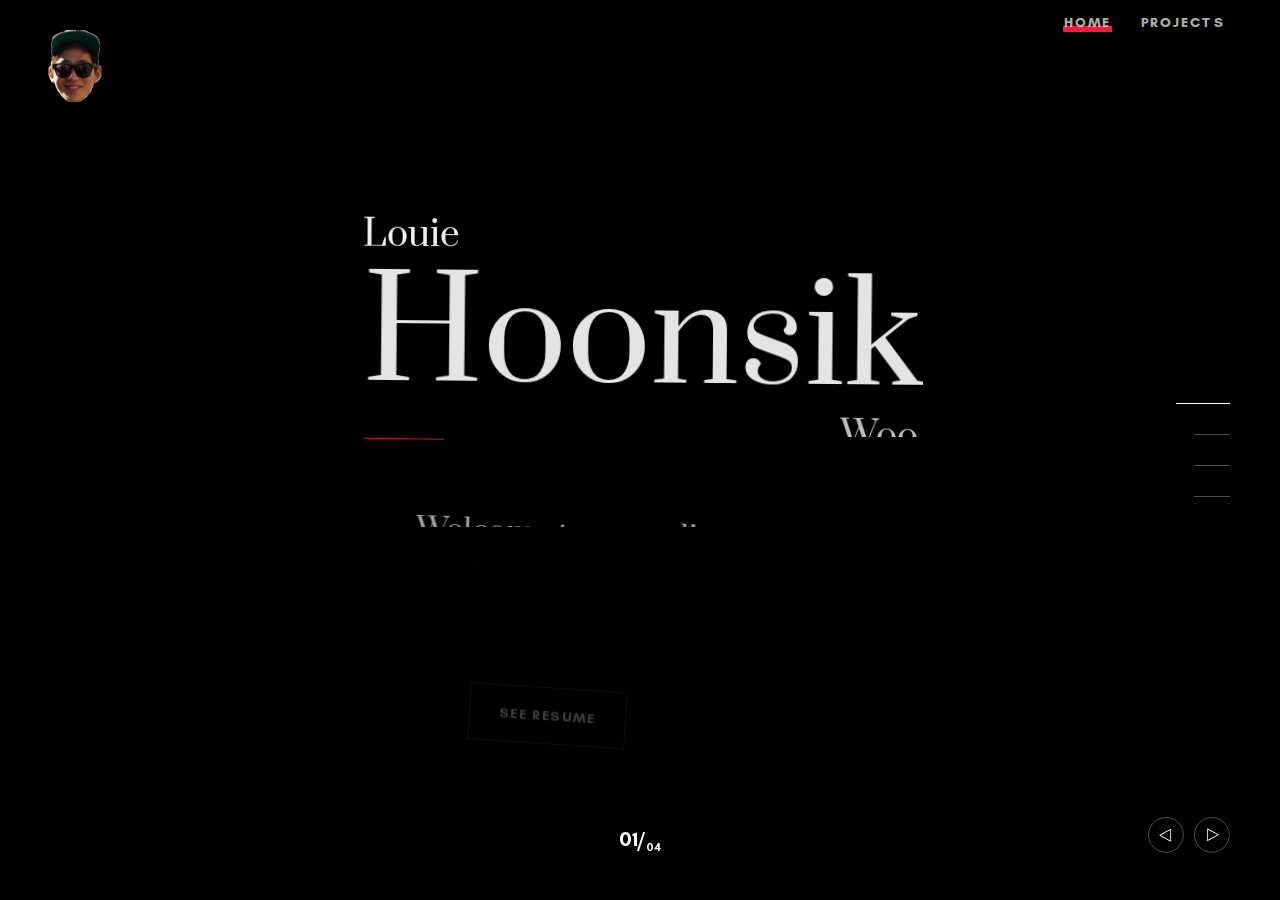
<file: index.html>
<!DOCTYPE html>
<html lang="en">

	<head>

		<meta charset="utf-8">
		<meta http-equiv="X-UA-Compatible" content="IE=edge">
		<meta name="viewport" content="width=device-width, initial-scale=1, shrink-to-fit=no">
		<meta name="theme-color" content="#3ed2a7">

		<link rel="shortcut icon" href="./favicon.png" />

		<title>Louie Hoonsik Woo</title>

		<link href="https://fonts.googleapis.com/css?family=Prata" rel="stylesheet">

		<link rel="stylesheet" href="assets/vendors/liquid-icon/liquid-icon.min.css" />
		<link rel="stylesheet" href="assets/vendors/font-awesome/css/font-awesome.min.css" />
		<link rel="stylesheet" href="assets/css/theme-vendors.min.css" />
		<link rel="stylesheet" href="assets/css/theme.min.css" />
		<link rel="stylesheet" href="assets/css/themes/multiconcept.css" />

		<!-- Head Libs -->
		<script async src="assets/vendors/modernizr.min.js"></script>
		<script async src="https://www.googletagmanager.com/gtag/js?id=G-B2R0WMJZXD"></script>
		<script>
			window.dataLayer = window.dataLayer || [];
			function gtag(){dataLayer.push(arguments);}
			gtag('js', new Date());

			gtag('config', 'G-B2R0WMJZXD');
		</script>
	</head>

	<body class="lqd-stack-buttons-style-2 header-style-fullscreen" data-mobile-nav-trigger-alignment="right" data-mobile-nav-align="left" data-mobile-nav-style="classic" data-mobile-nav-shceme="gray" data-mobile-header-scheme="gray" data-mobile-nav-breakpoint="1199">

		<div id="wrap">

			<header class="main-header main-header-overlay">

				<div class="mainbar-wrap">
					<div class="megamenu-hover-bg"></div><!-- /.megamenu-hover-bg -->
					<div class="container-fluid mainbar-container">
						<div class="mainbar">
							<div class="row mainbar-row align-items-lg-stretch px-4">

								<div class="col">

									<div class="navbar-header">
										<a class="navbar-brand" href="index.html" rel="home">
											<span class="navbar-brand-inner">
												<img class="logo-dark" src="./assets/img/logo/favicon.png" width=40% alt="Ave HTML Template">
												<img class="logo-light" src="./assets/img/logo/favicon.png" width=40% alt="Ave HTML Template">
												<img class="logo-sticky" src="./assets/img/logo/favicon.png" width=40% alt="Ave HTML Template">
												<img class="mobile-logo-default" src="./assets/img/logo/favicon.png" width=40% alt="Ave HTML Template">
												<img class="logo-default" src="./assets/img/logo/favicon.png" width=40% alt="Ave HTML Template">
											</span>
										</a>
										<button type="button" class="navbar-toggle collapsed nav-trigger style-mobile" data-toggle="collapse" data-target="#main-header-collapse" aria-expanded="false" data-changeclassnames='{ "html": "mobile-nav-activated overflow-hidden" }'>
											<span class="sr-only">Toggle navigation</span>
											<span class="bars">
												<span class="bar"></span>
												<span class="bar"></span>
												<span class="bar"></span>
											</span>
										</button>
									</div><!-- /.navbar-header -->

								</div><!-- /.col -->

								<div class="col text-right">

									<div class="navbar" id="main-header-collapse" aria-expanded="true" role="tablist">
										
										<ul class="main-nav main-nav-hover-underline-2 nav align-items-lg-stretch justify-content-lg-end" data-submenu-options='{"toggleType":"fade","handler":"mouse-in-out"}'>
											<li class="current-menu-item">
												<a href="#louie-hoonsik-woo">
													<span class="link-icon"></span>
													<span class="link-txt">
														<span class="link-ext"></span>
														<span class="txt">Home</span>
													</span>
												</a>
											</li>
											<li>
												<a href="#Last">
													<span class="link-icon"></span>
													<span class="link-txt">
														<span class="link-ext"></span>
														<span class="txt">Projects</span>
													</span>
												</a>
											</li>
											<!--
											<li>
												<a href="#">
													<span class="link-icon"></span>
													<span class="link-txt">
														<span class="link-ext"></span>
														<span class="txt">About</span>
													</span>
												</a>
											</li>
											<li>
												<a href="#">
													<span class="link-icon"></span>
													<span class="link-txt">
														<span class="link-ext"></span>
														<span class="txt">Blog</span>
													</span>
												</a>
											</li>
											<li>
												<a href="#">
													<span class="link-icon"></span>
													<span class="link-txt">
														<span class="link-ext"></span>
														<span class="txt">Contact</span>
													</span>
												</a>
											</li>
											-->
										</ul>

									</div><!-- /.collapse -->

									<!--
									<div class="header-module">
										<button class="nav-trigger collapsed style-1 fill-solid scheme-light txt-left main-nav-trigger" role="button"
											type="button" data-toggle="collapse" data-target="#main-header-collapse" aria-expanded="false" aria-controls="main-header-collapse"
											data-changeclassnames='{ "html": "overflow-hidden" }'>
											<span class="bars">
												<span class="bar"></span>
												<span class="bar"></span>
												<span class="bar"></span>
											</span>
										</button>
									</div>
									-->

								</div><!-- /.col -->

							</div><!-- /.mainbar-row -->
						</div><!-- /.mainbar -->
					</div><!-- /.mainbar-container -->
				</div><!-- /.mainbar-wrap -->

			</header><!-- /.main-header -->

			<main id="content" class="content bg-black" data-liquid-stack="true" data-stack-options='{"navigation":true, "prevNextButtons":true, "pageNumber":true, "effect":"fadeScale"}'>

				<section class="vc_row py-6 bg-cover d-flex flex-wrap align-items-center" data-tooltip="Louie Hoonsik Woo" style="background-image: url(./assets/img/black-bg.png);">
					<div class="container">
						<div class="row">

							<div
								class="lqd-column col-md-6 col-md-offset-3"
								data-custom-animations="true"
								data-ca-options='{"triggerHandler":"inview","animationTarget":"all-childs","duration":"1600","delay":100,"easing":"easeOutQuint","direction":"forward","initValues":{"translateY":80,"rotateZ":5,"opacity":0},"animations":{"translateY":0,"rotateZ":0,"opacity":1}}'>

								<div class="ld-fancy-heading mask-text">
									<h6
										class="mb-0 h3 text-white"
										data-split-text="true"
										data-split-options='{"type":"lines"}'>
										<span class="ld-fh-txt"> Louie</span>
									</h6>
								</div><!-- /.lqd-fancy-heading -->
								<div class="ld-fancy-heading mask-text">
									<h2
										class="mb-0 lh-1 text-white"
										data-fittext="true"
										data-fittext-options='{"compressor":0.4,"maxFontSize": 165,"minFontSize": 100}'
										data-split-text="true"
										data-split-options='{"type":"lines"}'>
										<span class="ld-fh-txt"> Hoonsik</span>
									</h2>
								</div><!-- /.ld-fancy-heading -->

								<div class="row">

									<div class="lqd-column col-md-3 col-xs-4">

										<div class="lqd-h-sep w-70">
											<span class="lqd-h-sep-inner"></span>
										</div><!-- /.lqd-h-sep -->

									</div><!-- /.lqd-column col-md-3 -->

									<div class="lqd-column col-md-9">

										<div class="ld-fancy-heading mask-text text-right" id="front-margin">
											<h6
												class="mb-0 h3 text-white"
												data-split-text="true"
												data-split-options='{"type":"lines"}'>
												<span class="ld-fh-txt">Woo</span>
											</h6>
										</div><!-- /.ld-fancy-heading -->

									</div><!-- /.lqd-column col-md-9 -->

									<div class="lqd-column col-md-12 mt-40 text-center">

										<div class="ld-fancy-heading mask-text">
											<p
												class="mb-5 h4 text-white"
												data-split-text="true"
												data-split-options='{"type":"lines"}'>
												<span class="ld-fh-txt">Welcome to my online portfolio<br>Scroll down to see more</span>
											</p>
										</div><!-- /.ld-fancy-heading -->
		
										<a href="./assets/img/resume.png" class="btn btn-default text-uppercase btn-bordered border-thin fresco btn-white-fade-border font-size-14 font-weight-bold ltr-sp-1 mb-2">
											<span>
												<span class="btn-txt">See   Resume</span>
											</span>
										</a>
										<a href="#Last" class="btn btn-solid text-uppercase btn-bordered border-thin font-size-14 font-weight-bold ltr-sp-1 mb-2">
											<span>
												<span class="btn-txt">Get started</span>
											</span>
										</a>

									</div><!-- /.lqd-column col-md-12 text-center -->
									
								</div><!-- /.row -->

							</div><!-- /.lqd-column col-md-6 col-md-offset-3 -->

						</div><!-- /.row -->
					</div><!-- /.container -->
				</section>

				<section class="vc_row py-6 bg-cover" data-tooltip="The last" style="background-image: url(./assets/img/the_last_edit.jpg)" id="Last">
					<div class="container">
						<div class="row">

							<div class="lqd-column col-lg-6 col-md-8" data-custom-animations="true" data-ca-options='{"triggerHandler":"inview","animationTarget":"all-childs","duration":"1600","startDelay":"100","delay":"160","easing":"easeOutQuint","direction":"forward","initValues":{"translateY":85,"rotateZ":2,"opacity":0},"animations":{"translateY":0,"rotateZ":0,"opacity":1}}'>

								<div class="lqd-h-sep w-15 mb-45">
									<span class="lqd-h-sep-inner"></span>
								</div><!-- /.lqd-h-sep -->

								<div class="ld-fancy-heading mask-text text-uppercase">
									<h6
										class="mb-4 font-size-14 ltr-sp-1 lh-175 text-white"
										data-split-text="true"
										data-split-options='{"type":"lines"}'>
										<span class="ld-fh-txt">an independant<br /> short film</span>
									</h6>
								</div><!-- /.ld-fancy-heading -->

								<div class="ld-fancy-heading">
									<h2
										class="mb-55 text-white ltr-sp--05"
										data-fittext="true"
										data-split-text="true"
										data-split-options='{"type":"lines"}'
										data-fittext-options='{"compressor":0.375,"maxFontSize": 148,"minFontSize": 100}'>
										<span class="ld-fh-txt"> The<br>Last</span>
									</h2>
								</div><!-- /.ld-fancy-heading -->

								<a href="https://youtu.be/ret-D2neB2Y" class="btn btn-naked text-uppercase fresco btn-icon-left btn-icon-xlg btn-icon-circle btn-icon-solid btn-icon-ripple font-size-13 font-weight-bold ltr-sp-1">
									<span>
										<span class="btn-txt text-white">Watch Video</span>
										<span class="btn-icon font-size-20"><i class="fa fa-play"></i></span>
									</span>
								</a>

							</div><!-- /.lqd-column col-lg-6 col-md-8 -->

						</div><!-- /.row -->
					</div><!-- /.container -->
				</section>

				<section class="vc_row py-6 bg-cover" data-tooltip="Visual Description" style="background-image: url(./assets/img/visual-description3.png);">
					<div class="container">
						<div class="row">

							<div class="lqd-column col-lg-7 col-md-9">
								<div class="ld-fancy-heading mask-text text-uppercase">
									<h2
										class="mb-40 h1 font-weight-bold lh-85 text-white"
										data-fittext="true"
										data-fittext-options='{"compressor":0.35,"maxFontSize": 80,"minFontSize": 80}'
										data-split-text="true"
										data-split-options='{"type":"lines"}'
										data-custom-animations="true"
										data-ca-options='{"triggerHandler":"inview","animationTarget":".split-inner","duration":"1600","delay":"160","easing":"easeOutQuint","direction":"forward","initValues":{"translateY":175,"rotateZ":5},"animations":{"translateY":0,"rotateZ":0}}'>
										<span class="ld-fh-txt"> Visual Description</span>
									</h2>
								</div><!-- /.ld-fancy-heading -->

								<div class="row">

									<div class="lqd-column col-md-9">

										<div class="ld-fancy-heading mask-text">
											<p
												class="mb-35 h3 text-white"
												data-split-text="true"
												data-custom-animations="true"
												data-ca-options='{"triggerHandler":"inview","animationTarget":".split-inner","duration":"1600","startDelay":"150","delay":"160","easing":"easeOutQuint","direction":"forward","initValues":{"translateY":60,"rotateZ":5},"animations":{"translateY":0,"rotateZ":0}}'
												data-split-options='{"type":"lines"}'>
												<span class="ld-fh-txt"> Promoting a society of inclusion.</span>
											</p>
										</div><!-- /.ld-fancy-heading -->

										<div class="lqd-h-sep w-15 mb-45">
											<span class="lqd-h-sep-inner"></span>
										</div><!-- /.lqd-h-sep -->

									</div><!-- /.lqd-column col-md-9 -->

									<div class="lqd-column col-md-6">

										<div class="ld-fancy-heading mask-text">
											<p
												class="text-white"
												data-split-text="true"
												data-split-options='{"type":"lines"}'
												data-custom-animations="true"
												data-ca-options='{"triggerHandler":"inview","animationTarget":".split-inner","duration":"1600","startDelay":"300","delay":"120","easing":"easeOutQuint","direction":"forward","initValues":{"translateY":50,"rotateZ":5},"animations":{"translateY":0,"rotateZ":0}}'>
												<span class="ld-fh-txt">In this project, I look forward to raising a guideline of image description that embraces the concept of universality and inclusion. If you would like to learn more about this project, click the link.</span>
											</p>
										</div><!-- /.ld-fancy-heading -->

									</div><!-- /.lqd-column col-md-6 -->

									<div class="lqd-column col-md-6">

										<div class="ld-fancy-heading mask-text">
											<p
												class="text-white"
												data-split-text="true"
												data-split-options='{"type":"lines"}'
												data-custom-animations="true"
												data-ca-options='{"triggerHandler":"inview","animationTarget":".split-inner","duration":"1600","startDelay":"300","delay":"120","easing":"easeOutQuint","direction":"forward","initValues":{"translateY":50,"rotateZ":5},"animations":{"translateY":0,"rotateZ":0}}'>
												<span class="ld-fh-txt"><!--text--></span>
											</p>
										</div><!-- /.ld-fancy-heading -->

										<a href="./assets/img/VD_img.png" class="btn btn-naked text-uppercase fresco font-size-12 font-weight-bold text-uppercase ltr-sp-1">
											<span>
												<span class="btn-txt">Learn More</span>
												<span class="btn-icon"><i class="fa fa-angle-right"></i></span>
											</span>
										</a>

									</div><!-- /.lqd-column col-md-6 -->
									
								</div><!-- /.row -->

							</div><!-- /.lqd-column col-lg-7 col-md-9 -->

						</div><!-- /.row -->
					</div><!-- /.container -->
				</section>

				<!--
				<section class="vc_row py-6 bg-cover justify-content-end py-5" data-tooltip="photo essay" style="background-image: url(./assets/img/photo-essay.png);">
					<div class="container">
						<div class="row d-flex flex-wrap align-items-end pb-md-7 mb-md-3">

							<div class="lqd-column col-lg-3 col-md-3 text-md-right">

								<div class="lqd-h-sep w-25 ml-auto">
									<span class="lqd-h-sep-inner"></span>
								</div>

								<div class="ld-fancy-heading mask-text">
									<h2
										class="text-white mb-md-0"
										data-fittext="true"
										data-fittext-options='{"compressor":0.4,"maxFontSize": 72,"minFontSize": "currentFontSize"}'
										data-custom-animations="true"
										data-ca-options='{"triggerHandler":"inview","animationTarget":".split-inner","duration":"1800","startDelay":"200","delay":100,"easing":"easeOutQuint","direction":"forward","initValues":{"translateY":150,"rotateZ":-5},"animations":{"translateY":0,"rotateZ":0}}'
										data-split-text="true"
										data-split-options='{"type":"lines"}'>
										<span class="ld-fh-txt">Photo essay</span>
									</h2>
								</div>

							</div>

							<div class="lqd-column col-md-4 col-lg-offset-1 pb-3">

								<div class="ld-fancy-heading mask-text">
									<p
										class="text-white"
										data-split-text="true"
										data-split-options='{"type":"lines"}'
										data-custom-animations="true"
										data-ca-options='{"triggerHandler":"inview","animationTarget":".split-inner","duration":"1600","startDelay":"200","delay":"120","easing":"easeOutQuint","direction":"forward","initValues":{"translateY":50,"rotateZ":5},"animations":{"translateY":0,"rotateZ":0}}'>
										<span class="ld-fh-txt"> Life in Seoul is an incessant loop of busy lifestyle and labor regardless of day and night. People buy lottery tickets, dreaming of turning their lives around. This photo essay discusses their lives and what a street stand means to them.</span>
									</p>
								</div>

							</div>

							<div class="lqd-column col-md-4 col-lg-3 col-lg-offset-1 pb-3" data-custom-animations="true" data-ca-options='{"triggerHandler":"inview","animationTarget":"all-childs","duration":"1600","startDelay":"500","delay":"150","easing":"easeOutQuint","direction":"forward","initValues":{"translateY":49,"rotateZ":5,"opacity":0},"animations":{"translateY":0,"rotateZ":0,"opacity":1}}'>

								<div class="ld-fancy-heading text-uppercase">
									<p
										class="mb-0 font-size-18 font-weight-bold text-white"
										data-split-text="true"
										data-split-options='{"type":"lines"}'>
										<span class="ld-fh-txt"> Do you like this project ?</span>
									</p>
								</div>

								<div class="ld-fancy-heading mb-3">
									<p
										class="mb-0 font-size-16 text-white"
										data-split-text="true"
										data-split-options='{"type":"lines"}'>
										<span class="ld-fh-txt"> Read more about it !</span>
									</p>
								</div>

								<a href="https://www.youtube.com/watch?v=rw-hcyof6ZI" class="btn btn-naked text-uppercase fresco font-size-12 font-weight-bold text-uppercase ltr-sp-1">
									<span>
										<span class="btn-txt">Learn More</span>
										<span class="btn-icon"><i class="fa fa-angle-right"></i></span>
									</span>
								</a>

							</div>

						</div>
					</div>
				</section>
			-->

				<section class="vc_row py-5 bg-cover bg-center" data-tooltip="Photographic Eye" style="background-image: url(./assets/img/black-bg.png)">
					<div class="container">
						<div class="row">

							<div class="lqd-column col-lg-7 col-md-9 col-lg-offset-5 col-md-offset-3 text-right">

								<div class="ld-fancy-heading">
									<h2
										class="h1 lh-85 ltr-sp--05 font-weight-bold text-white"
										data-fittext="true"
										data-fittext-options='{"compressor":0.375,"maxFontSize": 140,"minFontSize": 100}'
										data-split-text="true"
										data-split-options='{"type":"lines"}'
										data-custom-animations="true"
										data-ca-options='{"triggerHandler":"inview","animationTarget":".split-inner","duration":"1600","delay":"160","easing":"easeOutQuint","direction":"forward","initValues":{"translateY":150,"rotateZ":-5,"opacity":0},"animations":{"translateY":0,"rotateZ":0,"opacity":1}}'>
										<span class="ld-fh-txt"> Photographic Eye</span>
									</h2>
								</div><!-- /.ld-fancy-heading -->

								<div class="lqd-h-sep w-10 ml-auto mb-45">
									<span class="lqd-h-sep-inner"></span>
								</div><!-- /.lqd-h-sep -->

								<div class="row">

									<div class="lqd-column col-md-9 col-md-offset-3">

										<div class="ld-fancy-heading mask-text">
											<p
												class="mb-5 h3 text-white"
												data-split-text="true"
												data-custom-animations="true"
												data-ca-options='{"triggerHandler":"inview","animationTarget":".split-inner","duration":"1600","startDelay":"300","delay":"160","easing":"easeOutQuint","direction":"forward","initValues":{"translateY":60,"rotateZ":-5},"animations":{"translateY":0,"rotateZ":0}}'
												data-split-options='{"type":"lines"}'>
												<span class="ld-fh-txt"> "Life Archives"<br>Personal documentary<br>This project is in progress.<br>November 2, 2020~</span>
											</p>
										</div><!-- /.ld-fancy-heading -->
										<!--
										<a href="#" target="_blank" class="btn btn-naked text-uppercase font-size-12 font-weight-bold ltr-sp-1">
											<span>
												<span class="btn-txt">Join the community</span>
												<span class="btn-icon"><i class="fa fa-angle-right"></i></span>
											</span>
										</a>
										-->
									</div><!-- /.lqd-column col-md-9 col-md-offset-3 -->

								</div><!-- /.row -->

							</div><!-- /.lqd-column col-lg-7 col-md-9 col-lg-offset-5 col-md-offset-3 -->

						</div><!-- /.row -->
					</div><!-- /.container -->
				</section>

			</main><!-- /#content -->

			<!--
			<footer class="main-footer bg-charade pt-70">

				<section>
	
					<div class="container">
						<div class="row">
			
							<div class="lqd-column col-md-3 col-sm-6">
			
								<h3 class="widget-title text-white">Company</h3>
								<ul class="lqd-custom-menu reset-ul text-white">
									<li><a href="#">Home</a></li>
									<li><a href="#">Product</a></li>
									<li><a href="#">Customers</a></li>
									<li><a href="#">Pricing</a></li>
								</ul>
			
							</div>
						
			
							<div class="lqd-column col-md-3 col-sm-6">
			
								<h3 class="widget-title text-white">Products</h3>
								<ul class="lqd-custom-menu reset-ul text-white">
									<li><a href="#">Company</a></li>
									<li><a href="#">Jobs</a></li>
									<li><a href="#">Press</a></li>
									<li><a href="#">Blog</a></li>
								</ul>
			
							</div>
			
							<div class="lqd-column col-md-3 col-sm-6">
			
								<h3 class="widget-title text-white">Products</h3>
								<p>
									hello@ave.com
									<br>
									<br>
									290 Maryam Springs 260,
									Courbevoie, Paris, France
									<br>
									<br>
									+47 213 5941 295
								</p>
			
							</div>
			
							<div class="lqd-column col-md-3 col-sm-6">
			
								<h3 class="widget-title text-white">Follow us</h3>
								<ul class="social-icon social-icon-md">
									<li><a href="#"><i class="fa fa-facebook"></i></a></li>
									<li><a href="#"><i class="fa fa-twitter"></i></a></li>
									<li><a href="#"><i class="fa fa-youtube-play"></i></a></li>
								</ul>
			
								<h3 class="widget-title text-white">Subscribe</h3>
								<div class="ld-sf ld-sf--input-solid ld-sf--button-solid ld-sf--size-xs ld-sf--circle ld-sf--border-thin ld-sf--button-show ld-sf--button-inline">
									<form id="ld_subscribe_form" class="ld_sf_form" action="https://liquid-themes.us20.list-manage.com/subscribe/post?u=7f582d555cef808a99ea001a7&amp;id=58ab120d89" name="mc-embedded-subscribe-form" method="post">
										<p class="ld_sf_paragraph pr-2">
											<input type="email" class="ld_sf_text" id="mce-EMAIL" name="EMAIL" placeholder="Your email" value="">
										</p>
										<button type="submit" class="ld_sf_submit px-4">
											<span class="submit-icon">
												<i class="fa fa-angle-right"></i>
											</span>
											<span class="ld-sf-spinner">
												<span>Sending </span>
											</span>
										</button>
									</form>
									<div class="ld_sf_response"></div>
								</div>
			
							</div>
			
						</div>
					</div>
	
				</section>
	
				<section class="bt-fade-white-015 pt-35 pb-35 mt-50">
					<div class="container">
						<div class="row">
			
							<div class="lqd-column col-md-6">
			
									<ul class="lqd-custom-menu reset-ul inline-nav">
										<li><a href="#">Ave Guide</a></li>
										<li><a href="#">Support</a></li>
										<li><a href="#">Intergrations</a></li>
										<li><a href="#">Community</a></li>
									</ul>
			
							</div>
			
							<div class="lqd-column col-md-6 text-md-right">
								<p class="my-0"><span style="font-size: 15px;">© 2019 Ave theme. Made with love.</span></p>
							</div>
			
						</div>
					</div>
				</section>
				
			</footer>
		-->
		</div>

		<script src="./assets/vendors/jquery.min.js"></script>
		<script src="./assets/js/theme-vendors.js"></script>
		<script src="./assets/vendors/pagePiling/dist/jquery.pagepiling.min.js"></script>
		<script src="./assets/js/theme.min.js"></script>

	</body>

</html>
</file>
<file: assets/css/themes/multiconcept.css>
:root {
  --color-primary: #ff1839;
  --color-gradient-start: #ff1839;
  --color-gradient-stop: #ff1839;
}

body {
  font-family: 'Glacial Indifference', sans-serif;
  font-weight: 400;
  line-height: 1.5em;
  font-size: 1em;
  color: #808291;
}

.h1, h1,
.h2, h2,
.h3, h3,
.h4, h4,
.h5, h5,
.h6, h6 {
  font-weight: 400;
  line-height: 1.2em;
  color: #181b31;
}

.h1, h1,
.h5, h5,
.h6, h6 {
  font-family: 'Glacial Indifference', sans-serif;
}

.h2, h2,
.h3, h3,
.h4, h4 {
  font-family: 'Prata';
}

.h1,
h1 {
  font-size: 52px;
}

.h2,
h2 {
  font-size: 40px;
}

.h3,
h3 {
  font-size: 35px;
}

.h4,
h4 {
  line-height: 1.333em;
  font-size: 30px;
}

.h5,
h5 {
  font-size: 21px;
}

.h6,
h6 {
  font-size: 18px;
}

.main-nav > li > a {
  font-size: 14px;
  font-weight: 700;
  letter-spacing: 0.1em;
  color: white;
  text-transform: uppercase;
}

.main-nav > li > a .link-ext {
  background: var(--color-primary);
}

.main-nav > li.is-active > a,
.main-nav > li.current-menu-item > a,
.main-nav > li:hover > a,
.main-nav > li > a:hover {
  color: white;
}
</file>
<file: assets/vendors/liquid-icon/liquid-icon.min.css>
@font-face{font-family:'liquid-icon';src:url("./fonts/liquid-icon.woff") format("woff"),url("./fonts/liquid-icon.svg") format("svg");font-weight:normal;font-style:normal}[class^="icon-"],[class*=" icon-"]{font-family:'liquid-icon' !important;speak:none;font-style:normal;font-weight:normal;font-variant:normal;text-transform:none;line-height:1;-webkit-font-smoothing:antialiased;-moz-osx-font-smoothing:grayscale}.icon-et-desktop:before{content:"\ecae"}.icon-et-laptop:before{content:"\ecaf"}.icon-et-tablet:before{content:"\ecb0"}.icon-et-phone:before{content:"\ecb1"}.icon-et-adjustments:before{content:"\ecb2"}.icon-et-alarmclock:before{content:"\ecb3"}.icon-et-anchor:before{content:"\ecb4"}.icon-et-aperture:before{content:"\ecb5"}.icon-et-attachments:before{content:"\ecb6"}.icon-et-bargraph:before{content:"\ecb7"}.icon-et-basket:before{content:"\ecb8"}.icon-et-beaker:before{content:"\ecb9"}.icon-et-bike:before{content:"\ecba"}.icon-et-book-open:before{content:"\ecbb"}.icon-et-briefcase:before{content:"\ecbc"}.icon-et-browser:before{content:"\ecbd"}.icon-et-calendar:before{content:"\ecbe"}.icon-et-camera:before{content:"\ecbf"}.icon-et-caution:before{content:"\ecc0"}.icon-et-chat:before{content:"\ecc1"}.icon-et-circle-compass:before{content:"\ecc2"}.icon-et-clipboard:before{content:"\ecc3"}.icon-et-clock:before{content:"\ecc4"}.icon-et-cloud:before{content:"\ecc5"}.icon-et-compass:before{content:"\ecc6"}.icon-et-dial:before{content:"\ecc7"}.icon-et-document:before{content:"\ecc8"}.icon-et-documents:before{content:"\ecc9"}.icon-et-download:before{content:"\ecca"}.icon-et-edit:before{content:"\eccb"}.icon-et-envelope:before{content:"\eccc"}.icon-et-expand:before{content:"\eccd"}.icon-et-flag:before{content:"\ecce"}.icon-et-focus:before{content:"\eccf"}.icon-et-gears:before{content:"\ecd0"}.icon-et-genius:before{content:"\ecd1"}.icon-et-gift:before{content:"\ecd2"}.icon-et-global:before{content:"\ecd3"}.icon-et-globe:before{content:"\ecd4"}.icon-et-grid:before{content:"\ecd5"}.icon-et-hazardous:before{content:"\ecd6"}.icon-et-heart:before{content:"\ecd7"}.icon-et-hotairballoon:before{content:"\ecd8"}.icon-et-hourglass:before{content:"\ecd9"}.icon-et-key:before{content:"\ecda"}.icon-et-layers:before{content:"\ecdb"}.icon-et-lifesaver:before{content:"\ecdc"}.icon-et-lightbulb:before{content:"\ecdd"}.icon-et-linegraph:before{content:"\ecde"}.icon-et-lock:before{content:"\ecdf"}.icon-et-magnifying-glass:before{content:"\ece0"}.icon-et-map-pin:before{content:"\ece1"}.icon-et-map:before{content:"\ece2"}.icon-et-megaphone:before{content:"\ece3"}.icon-et-mic:before{content:"\ece4"}.icon-et-mobile:before{content:"\ece5"}.icon-et-newspaper:before{content:"\ece6"}.icon-et-notebook:before{content:"\ece7"}.icon-et-paintbrush:before{content:"\ece8"}.icon-et-paperclip:before{content:"\ece9"}.icon-et-pencil:before{content:"\ecea"}.icon-et-picture:before{content:"\eceb"}.icon-et-pictures:before{content:"\ecec"}.icon-et-video:before{content:"\eced"}.icon-et-piechart:before{content:"\ecee"}.icon-et-presentation:before{content:"\ecef"}.icon-et-pricetags:before{content:"\ecf0"}.icon-et-printer:before{content:"\ecf1"}.icon-et-profile-female:before{content:"\ecf2"}.icon-et-profile-male:before{content:"\ecf3"}.icon-et-puzzle:before{content:"\ecf4"}.icon-et-quote:before{content:"\ecf5"}.icon-et-recycle:before{content:"\ecf6"}.icon-et-refresh:before{content:"\ecf7"}.icon-et-ribbon:before{content:"\ecf8"}.icon-et-scissors:before{content:"\ecf9"}.icon-et-scope:before{content:"\ecfa"}.icon-et-search:before{content:"\ecfb"}.icon-et-shield:before{content:"\ecfc"}.icon-et-speedometer:before{content:"\ecfd"}.icon-et-strategy:before{content:"\ecfe"}.icon-et-streetsign:before{content:"\ecff"}.icon-et-telescope:before{content:"\ed00"}.icon-et-toolbox:before{content:"\ed01"}.icon-et-tools-2:before{content:"\ed02"}.icon-et-tools:before{content:"\ed03"}.icon-et-traget:before{content:"\ed04"}.icon-et-trophy:before{content:"\ed05"}.icon-et-upload:before{content:"\ed06"}.icon-et-wallet:before{content:"\ed07"}.icon-et-wine:before{content:"\ed08"}.icon-et-sad:before{content:"\ed09"}.icon-et-happy:before{content:"\ed0a"}.icon-md-add-circle-outline:before{content:"\e955"}.icon-md-add-circle:before{content:"\e958"}.icon-md-add:before{content:"\e959"}.icon-md-airplane:before{content:"\e95a"}.icon-md-alarm:before{content:"\e95b"}.icon-md-albums:before{content:"\e95c"}.icon-md-alert:before{content:"\e95d"}.icon-md-american-football:before{content:"\e95e"}.icon-md-analytics:before{content:"\e95f"}.icon-md-aperture:before{content:"\e960"}.icon-md-apps:before{content:"\e961"}.icon-md-appstore:before{content:"\e962"}.icon-md-archive:before{content:"\e963"}.icon-md-arrow-back:before{content:"\e96e"}.icon-md-arrow-down:before{content:"\e96f"}.icon-md-arrow-dropdown-circle:before{content:"\e976"}.icon-md-arrow-dropdown:before{content:"\e977"}.icon-md-arrow-dropleft-circle:before{content:"\e97b"}.icon-md-arrow-dropleft:before{content:"\e97c"}.icon-md-arrow-dropright-circle:before{content:"\e97e"}.icon-md-arrow-dropright:before{content:"\e980"}.icon-md-arrow-dropup-circle:before{content:"\e986"}.icon-md-arrow-dropup:before{content:"\e987"}.icon-md-arrow-forward:before{content:"\e988"}.icon-md-arrow-round-back:before{content:"\e997"}.icon-md-arrow-round-down:before{content:"\e99d"}.icon-md-arrow-round-forward:before{content:"\e99e"}.icon-md-arrow-round-up:before{content:"\e9ab"}.icon-md-arrow-up:before{content:"\e9b0"}.icon-md-at:before{content:"\e9b1"}.icon-md-attach:before{content:"\e9c8"}.icon-md-backspace:before{content:"\e9cd"}.icon-md-barcode:before{content:"\e9d0"}.icon-md-baseball:before{content:"\e9d1"}.icon-md-basket:before{content:"\e9d2"}.icon-md-basketball:before{content:"\e9d3"}.icon-md-battery-charging:before{content:"\e9d4"}.icon-md-battery-dead:before{content:"\e9d6"}.icon-md-battery-full:before{content:"\e9d7"}.icon-md-beaker:before{content:"\e9db"}.icon-md-bed:before{content:"\e9dc"}.icon-md-beer:before{content:"\e9dd"}.icon-md-bicycle:before{content:"\e9de"}.icon-md-bluetooth:before{content:"\ea25"}.icon-md-boat:before{content:"\ea26"}.icon-md-body:before{content:"\ea2a"}.icon-md-bonfire:before{content:"\ea2b"}.icon-md-book:before{content:"\ea2c"}.icon-md-bookmark:before{content:"\ea2d"}.icon-md-bookmarks:before{content:"\ea2e"}.icon-md-bowtie:before{content:"\ea2f"}.icon-md-briefcase:before{content:"\ea30"}.icon-md-browsers:before{content:"\ea31"}.icon-md-brush:before{content:"\ea7e"}.icon-md-bug:before{content:"\ea7f"}.icon-md-build:before{content:"\ea82"}.icon-md-bulb:before{content:"\ea83"}.icon-md-bus:before{content:"\ea84"}.icon-md-business:before{content:"\ea8b"}.icon-md-cafe:before{content:"\ea8c"}.icon-md-calculator:before{content:"\ea8d"}.icon-md-calendar:before{content:"\ea90"}.icon-md-call:before{content:"\ea91"}.icon-md-camera:before{content:"\ea92"}.icon-md-car:before{content:"\ea93"}.icon-md-card:before{content:"\ea94"}.icon-md-cart:before{content:"\ea95"}.icon-md-cash:before{content:"\ea96"}.icon-md-cellular:before{content:"\ea97"}.icon-md-chatboxes:before{content:"\ea98"}.icon-md-chatbubbles:before{content:"\ea99"}.icon-md-checkbox-outline:before{content:"\ea9a"}.icon-md-checkbox:before{content:"\ea9b"}.icon-md-checkmark-circle-outline:before{content:"\ea9c"}.icon-md-checkmark-circle:before{content:"\ea9d"}.icon-md-checkmark:before{content:"\ea9e"}.icon-md-clipboard:before{content:"\ea9f"}.icon-md-clock:before{content:"\eaa0"}.icon-md-close-circle-outline:before{content:"\eaa1"}.icon-md-close-circle:before{content:"\eaa2"}.icon-md-close:before{content:"\eaa3"}.icon-md-cloud-circle:before{content:"\eaa4"}.icon-md-cloud-done:before{content:"\eaa5"}.icon-md-cloud-download:before{content:"\eaa6"}.icon-md-cloud-outline:before{content:"\eaa7"}.icon-md-cloud-upload:before{content:"\eaac"}.icon-md-cloud:before{content:"\eaae"}.icon-md-cloudy-night:before{content:"\eaaf"}.icon-md-cloudy:before{content:"\eab0"}.icon-md-code-download:before{content:"\ebc9"}.icon-md-code-working:before{content:"\ebca"}.icon-md-code:before{content:"\ebcc"}.icon-md-cog:before{content:"\ebcd"}.icon-md-color-fill:before{content:"\ebce"}.icon-md-color-filter:before{content:"\ebcf"}.icon-md-color-palette:before{content:"\ebd0"}.icon-md-color-wand:before{content:"\ebd1"}.icon-md-compass:before{content:"\ebd2"}.icon-md-construct:before{content:"\ebd3"}.icon-md-contact:before{content:"\ebd4"}.icon-md-contacts:before{content:"\ebd5"}.icon-md-contract:before{content:"\ebd6"}.icon-md-contrast:before{content:"\ebd7"}.icon-md-copy:before{content:"\ebd8"}.icon-md-create:before{content:"\ebd9"}.icon-md-crop:before{content:"\ebda"}.icon-md-cube:before{content:"\ebdb"}.icon-md-cut:before{content:"\ebdc"}.icon-md-desktop:before{content:"\ebdd"}.icon-md-disc:before{content:"\ebde"}.icon-md-document:before{content:"\ebdf"}.icon-md-done-all:before{content:"\ebe0"}.icon-md-download:before{content:"\ebe1"}.icon-md-easel:before{content:"\ebe2"}.icon-md-egg:before{content:"\ebe3"}.icon-md-exit:before{content:"\ebe4"}.icon-md-expand:before{content:"\ebe5"}.icon-md-eye-off:before{content:"\ebe6"}.icon-md-eye:before{content:"\ebe7"}.icon-md-fastforward:before{content:"\ebe8"}.icon-md-female:before{content:"\ebe9"}.icon-md-filing:before{content:"\ebea"}.icon-md-film:before{content:"\ebeb"}.icon-md-finger-print:before{content:"\ebec"}.icon-md-fitness:before{content:"\ebed"}.icon-md-flag:before{content:"\ebee"}.icon-md-flame:before{content:"\ebef"}.icon-md-flash-off:before{content:"\ebf0"}.icon-md-flash:before{content:"\ebf1"}.icon-md-flashlight:before{content:"\ebf2"}.icon-md-flask:before{content:"\ebf3"}.icon-md-flower:before{content:"\ebf4"}.icon-md-folder-open:before{content:"\ebf5"}.icon-md-folder:before{content:"\ebf6"}.icon-md-football:before{content:"\ebf7"}.icon-md-funnel:before{content:"\ebf8"}.icon-md-gift:before{content:"\ebf9"}.icon-md-git-branch:before{content:"\ebfa"}.icon-md-git-commit:before{content:"\ebfb"}.icon-md-git-compare:before{content:"\ebfc"}.icon-md-git-merge:before{content:"\ebfd"}.icon-md-git-network:before{content:"\ebfe"}.icon-md-git-pull-request:before{content:"\ebff"}.icon-md-glasses:before{content:"\ec00"}.icon-md-globe:before{content:"\ec01"}.icon-md-grid:before{content:"\ec02"}.icon-md-hammer:before{content:"\ec03"}.icon-md-hand:before{content:"\ec04"}.icon-md-happy:before{content:"\ec05"}.icon-md-headset:before{content:"\ec06"}.icon-md-heart-dislike:before{content:"\ec07"}.icon-md-heart-empty:before{content:"\ec08"}.icon-md-heart-half:before{content:"\ec09"}.icon-md-heart:before{content:"\ec0a"}.icon-md-help-buoy:before{content:"\ec0b"}.icon-md-help-circle-outline:before{content:"\ec0c"}.icon-md-help-circle:before{content:"\ec0d"}.icon-md-help:before{content:"\ec0e"}.icon-md-home:before{content:"\ec0f"}.icon-md-hourglass:before{content:"\ec10"}.icon-md-ice-cream:before{content:"\ec11"}.icon-md-image:before{content:"\ec12"}.icon-md-images:before{content:"\ec13"}.icon-md-infinite:before{content:"\ec14"}.icon-md-information-circle-outline:before{content:"\ec15"}.icon-md-information-circle:before{content:"\ec16"}.icon-md-information:before{content:"\ec17"}.icon-md-jet:before{content:"\ec18"}.icon-md-journal:before{content:"\ec19"}.icon-md-key:before{content:"\ec1a"}.icon-md-keypad:before{content:"\ec1b"}.icon-md-laptop:before{content:"\ec1c"}.icon-md-leaf:before{content:"\ec1d"}.icon-md-link:before{content:"\ec1e"}.icon-md-list-box:before{content:"\ec1f"}.icon-md-list:before{content:"\ec20"}.icon-md-locate:before{content:"\ec21"}.icon-md-lock:before{content:"\ec22"}.icon-md-log-in:before{content:"\ec23"}.icon-md-log-out:before{content:"\ec24"}.icon-md-magnet:before{content:"\ec25"}.icon-md-mail-open:before{content:"\ec26"}.icon-md-mail-unread:before{content:"\ec27"}.icon-md-mail:before{content:"\ec28"}.icon-md-male:before{content:"\ec29"}.icon-md-man:before{content:"\ec2a"}.icon-md-map:before{content:"\ec2b"}.icon-md-medal:before{content:"\ec2c"}.icon-md-medical:before{content:"\ec2d"}.icon-md-medkit:before{content:"\ec2e"}.icon-md-megaphone:before{content:"\ec2f"}.icon-md-menu:before{content:"\ec30"}.icon-md-mic-off:before{content:"\ec31"}.icon-md-mic:before{content:"\ec32"}.icon-md-microphone:before{content:"\ec33"}.icon-md-moon:before{content:"\ec34"}.icon-md-more:before{content:"\ec35"}.icon-md-move:before{content:"\ec36"}.icon-md-musical-note:before{content:"\ec37"}.icon-md-musical-notes:before{content:"\ec38"}.icon-md-navigate:before{content:"\ec39"}.icon-md-notifications-off:before{content:"\ec3a"}.icon-md-notifications-outline:before{content:"\ec3b"}.icon-md-notifications:before{content:"\ec3c"}.icon-md-nuclear:before{content:"\ec3d"}.icon-md-nutrition:before{content:"\ec3e"}.icon-md-open:before{content:"\ec3f"}.icon-md-options:before{content:"\ec40"}.icon-md-outlet:before{content:"\ec41"}.icon-md-paper-plane:before{content:"\ec42"}.icon-md-paper:before{content:"\ec43"}.icon-md-partly-sunny:before{content:"\ec44"}.icon-md-pause:before{content:"\ec45"}.icon-md-paw:before{content:"\ec46"}.icon-md-people:before{content:"\ec47"}.icon-md-person-add:before{content:"\ec48"}.icon-md-person:before{content:"\ec49"}.icon-md-phone-landscape:before{content:"\ec4a"}.icon-md-phone-portrait:before{content:"\ec4b"}.icon-md-photos:before{content:"\ec4c"}.icon-md-pie:before{content:"\ec4d"}.icon-md-pin:before{content:"\ec4e"}.icon-md-pint:before{content:"\ec4f"}.icon-md-pizza:before{content:"\ec50"}.icon-md-planet:before{content:"\ec51"}.icon-md-play-circle:before{content:"\ec52"}.icon-md-play:before{content:"\ec53"}.icon-md-podium:before{content:"\ec54"}.icon-md-power:before{content:"\ec55"}.icon-md-pricetag:before{content:"\ec56"}.icon-md-pricetags:before{content:"\ec57"}.icon-md-print:before{content:"\ec58"}.icon-md-pulse:before{content:"\ec59"}.icon-md-qr-scanner:before{content:"\ec5a"}.icon-md-quote:before{content:"\ec5b"}.icon-md-radio-button-off:before{content:"\ec5c"}.icon-md-radio-button-on:before{content:"\ec5d"}.icon-md-radio:before{content:"\ec5e"}.icon-md-rainy:before{content:"\ec5f"}.icon-md-recording:before{content:"\ec60"}.icon-md-redo:before{content:"\ec61"}.icon-md-refresh-circle:before{content:"\ec62"}.icon-md-refresh:before{content:"\ec63"}.icon-md-remove-circle-outline:before{content:"\ec64"}.icon-md-remove-circle:before{content:"\ec65"}.icon-md-remove:before{content:"\ec66"}.icon-md-reorder:before{content:"\ec67"}.icon-md-repeat:before{content:"\ec68"}.icon-md-resize:before{content:"\ec69"}.icon-md-restaurant:before{content:"\ec6a"}.icon-md-return-left:before{content:"\ec6b"}.icon-md-return-right:before{content:"\ec6c"}.icon-md-reverse-camera:before{content:"\ec6d"}.icon-md-rewind:before{content:"\ec6e"}.icon-md-ribbon:before{content:"\ec6f"}.icon-md-rocket:before{content:"\ec70"}.icon-md-rose:before{content:"\ec71"}.icon-md-sad:before{content:"\ec72"}.icon-md-save:before{content:"\ec73"}.icon-md-school:before{content:"\ec74"}.icon-md-search:before{content:"\ec75"}.icon-md-send:before{content:"\ec76"}.icon-md-settings:before{content:"\ec77"}.icon-md-share-alt:before{content:"\ec78"}.icon-md-share:before{content:"\ec79"}.icon-md-shirt:before{content:"\ec7a"}.icon-md-shuffle:before{content:"\ec7b"}.icon-md-skip-backward:before{content:"\ec7c"}.icon-md-skip-forward:before{content:"\ec7d"}.icon-md-snow:before{content:"\ec7e"}.icon-md-speedometer:before{content:"\ec7f"}.icon-md-square-outline:before{content:"\ec80"}.icon-md-square:before{content:"\ec81"}.icon-md-star-half:before{content:"\ec82"}.icon-md-star-outline:before{content:"\ec83"}.icon-md-star:before{content:"\ec84"}.icon-md-stats:before{content:"\ec85"}.icon-md-stopwatch:before{content:"\ec86"}.icon-md-subway:before{content:"\ec87"}.icon-md-sunny:before{content:"\ec88"}.icon-md-swap:before{content:"\ec89"}.icon-md-switch:before{content:"\ec8a"}.icon-md-sync:before{content:"\ec8b"}.icon-md-tablet-landscape:before{content:"\ec8c"}.icon-md-tablet-portrait:before{content:"\ec8d"}.icon-md-tennisball:before{content:"\ec8e"}.icon-md-text:before{content:"\ec8f"}.icon-md-thermometer:before{content:"\ec90"}.icon-md-thumbs-down:before{content:"\ec91"}.icon-md-thumbs-up:before{content:"\ec92"}.icon-md-thunderstorm:before{content:"\ec93"}.icon-md-time:before{content:"\ec94"}.icon-md-timer:before{content:"\ec95"}.icon-md-today:before{content:"\ec96"}.icon-md-train:before{content:"\ec97"}.icon-md-transgender:before{content:"\ec98"}.icon-md-trash:before{content:"\ec99"}.icon-md-trending-down:before{content:"\ec9a"}.icon-md-trending-up:before{content:"\ec9b"}.icon-md-trophy:before{content:"\ec9c"}.icon-md-tv:before{content:"\ec9d"}.icon-md-umbrella:before{content:"\ec9e"}.icon-md-undo:before{content:"\ec9f"}.icon-md-unlock:before{content:"\eca0"}.icon-md-videocam:before{content:"\eca1"}.icon-md-volume-high:before{content:"\eca2"}.icon-md-volume-low:before{content:"\eca3"}.icon-md-volume-mute:before{content:"\eca4"}.icon-md-volume-off:before{content:"\eca5"}.icon-md-walk:before{content:"\eca6"}.icon-md-wallet:before{content:"\eca7"}.icon-md-warning:before{content:"\eca8"}.icon-md-watch:before{content:"\eca9"}.icon-md-water:before{content:"\ecaa"}.icon-md-wifi:before{content:"\ecab"}.icon-md-wine:before{content:"\ecac"}.icon-md-woman:before{content:"\ecad"}.icon-num-10:before{content:"\e937"}.icon-num-9:before{content:"\e938"}.icon-num-8:before{content:"\e939"}.icon-num-7:before{content:"\e93a"}.icon-num-6:before{content:"\e93b"}.icon-num-5:before{content:"\e93c"}.icon-num-4:before{content:"\e93d"}.icon-num-3:before{content:"\e93e"}.icon-num-2:before{content:"\e951"}.icon-num-1:before{content:"\e954"}.icon-arrow-up-material:before{content:"\e92c"}.icon-arrow-left-material:before{content:"\e92d"}.icon-arrow-down-material:before{content:"\e935"}.icon-arrow-right-material:before{content:"\e936"}.icon-ld-search:before{content:"\e92a"}.icon-ld-cart:before{content:"\e929"}.icon-ion-ios-add-circle-outline:before{content:"\f100"}.icon-ion-ios-add-circle:before{content:"\f101"}.icon-ion-ios-add:before{content:"\f102"}.icon-ion-ios-airplane:before{content:"\f137"}.icon-ion-ios-alarm:before{content:"\f3c8"}.icon-ion-ios-albums:before{content:"\f3ca"}.icon-ion-ios-alert:before{content:"\f104"}.icon-ion-ios-american-football:before{content:"\f106"}.icon-ion-ios-analytics:before{content:"\f3ce"}.icon-ion-ios-aperture:before{content:"\f108"}.icon-ion-ios-apps:before{content:"\f10a"}.icon-ion-ios-appstore:before{content:"\f10c"}.icon-ion-ios-archive:before{content:"\f10e"}.icon-ion-ios-arrow-back:before{content:"\f3cf"}.icon-ion-ios-arrow-down:before{content:"\f3d0"}.icon-ion-ios-arrow-dropdown-circle:before{content:"\f125"}.icon-ion-ios-arrow-dropdown:before{content:"\f110"}.icon-ion-ios-arrow-dropleft-circle:before{content:"\f129"}.icon-ion-ios-arrow-dropleft:before{content:"\f112"}.icon-ion-ios-arrow-dropright-circle:before{content:"\f12b"}.icon-ion-ios-arrow-dropright:before{content:"\f114"}.icon-ion-ios-arrow-dropup-circle:before{content:"\f12d"}.icon-ion-ios-arrow-dropup:before{content:"\f116"}.icon-ion-ios-arrow-forward:before{content:"\f3d1"}.icon-ion-ios-arrow-round-back:before{content:"\f117"}.icon-ion-ios-arrow-round-down:before{content:"\f118"}.icon-ion-ios-arrow-round-forward:before{content:"\f119"}.icon-ion-ios-arrow-round-up:before{content:"\f11a"}.icon-ion-ios-arrow-up:before{content:"\f3d8"}.icon-ion-ios-at:before{content:"\f3da"}.icon-ion-ios-attach:before{content:"\f11b"}.icon-ion-ios-backspace:before{content:"\f11d"}.icon-ion-ios-barcode:before{content:"\f3dc"}.icon-ion-ios-baseball:before{content:"\f3de"}.icon-ion-ios-basket:before{content:"\f11f"}.icon-ion-ios-basketball:before{content:"\f3e0"}.icon-ion-ios-battery-charging:before{content:"\f120"}.icon-ion-ios-battery-dead:before{content:"\f121"}.icon-ion-ios-battery-full:before{content:"\f122"}.icon-ion-ios-beaker:before{content:"\f124"}.icon-ion-ios-bed:before{content:"\f139"}.icon-ion-ios-beer:before{content:"\f126"}.icon-ion-ios-bicycle:before{content:"\f127"}.icon-ion-ios-bluetooth:before{content:"\f128"}.icon-ion-ios-boat:before{content:"\f12a"}.icon-ion-ios-body:before{content:"\f3e4"}.icon-ion-ios-bonfire:before{content:"\f12c"}.icon-ion-ios-book:before{content:"\f3e8"}.icon-ion-ios-bookmark:before{content:"\f12e"}.icon-ion-ios-bookmarks:before{content:"\f3ea"}.icon-ion-ios-bowtie:before{content:"\f130"}.icon-ion-ios-briefcase:before{content:"\f3ee"}.icon-ion-ios-browsers:before{content:"\f3f0"}.icon-ion-ios-brush:before{content:"\f132"}.icon-ion-ios-bug:before{content:"\f134"}.icon-ion-ios-build:before{content:"\f136"}.icon-ion-ios-bulb:before{content:"\f138"}.icon-ion-ios-bus:before{content:"\f13a"}.icon-ion-ios-business:before{content:"\f1a3"}.icon-ion-ios-cafe:before{content:"\f13c"}.icon-ion-ios-calculator:before{content:"\f3f2"}.icon-ion-ios-calendar:before{content:"\f3f4"}.icon-ion-ios-call:before{content:"\f13e"}.icon-ion-ios-camera:before{content:"\f3f6"}.icon-ion-ios-car:before{content:"\f140"}.icon-ion-ios-card:before{content:"\f142"}.icon-ion-ios-cart:before{content:"\f3f8"}.icon-ion-ios-cash:before{content:"\f144"}.icon-ion-ios-cellular:before{content:"\f13d"}.icon-ion-ios-chatboxes:before{content:"\f3fa"}.icon-ion-ios-chatbubbles:before{content:"\f146"}.icon-ion-ios-checkbox-outline:before{content:"\f147"}.icon-ion-ios-checkbox:before{content:"\f148"}.icon-ion-ios-checkmark-circle-outline:before{content:"\f149"}.icon-ion-ios-checkmark-circle:before{content:"\f14a"}.icon-ion-ios-checkmark:before{content:"\f3ff"}.icon-ion-ios-clipboard:before{content:"\f14c"}.icon-ion-ios-clock:before{content:"\f403"}.icon-ion-ios-close-circle-outline:before{content:"\f14d"}.icon-ion-ios-close-circle:before{content:"\f14e"}.icon-ion-ios-close:before{content:"\f406"}.icon-ion-ios-cloud-circle:before{content:"\f152"}.icon-ion-ios-cloud-done:before{content:"\f154"}.icon-ion-ios-cloud-download:before{content:"\f408"}.icon-ion-ios-cloud-outline:before{content:"\f409"}.icon-ion-ios-cloud-upload:before{content:"\f40b"}.icon-ion-ios-cloud:before{content:"\f40c"}.icon-ion-ios-cloudy-night:before{content:"\f40e"}.icon-ion-ios-cloudy:before{content:"\f410"}.icon-ion-ios-code-download:before{content:"\f155"}.icon-ion-ios-code-working:before{content:"\f156"}.icon-ion-ios-code:before{content:"\f157"}.icon-ion-ios-cog:before{content:"\f412"}.icon-ion-ios-color-fill:before{content:"\f159"}.icon-ion-ios-color-filter:before{content:"\f414"}.icon-ion-ios-color-palette:before{content:"\f15b"}.icon-ion-ios-color-wand:before{content:"\f416"}.icon-ion-ios-compass:before{content:"\f15d"}.icon-ion-ios-construct:before{content:"\f15f"}.icon-ion-ios-contact:before{content:"\f41a"}.icon-ion-ios-contacts:before{content:"\f161"}.icon-ion-ios-contract:before{content:"\f162"}.icon-ion-ios-contrast:before{content:"\f163"}.icon-ion-ios-copy:before{content:"\f41c"}.icon-ion-ios-create:before{content:"\f165"}.icon-ion-ios-crop:before{content:"\f41e"}.icon-ion-ios-cube:before{content:"\f168"}.icon-ion-ios-cut:before{content:"\f16a"}.icon-ion-ios-desktop:before{content:"\f16c"}.icon-ion-ios-disc:before{content:"\f16e"}.icon-ion-ios-document:before{content:"\f170"}.icon-ion-ios-done-all:before{content:"\f171"}.icon-ion-ios-download:before{content:"\f420"}.icon-ion-ios-easel:before{content:"\f173"}.icon-ion-ios-egg:before{content:"\f175"}.icon-ion-ios-exit:before{content:"\f177"}.icon-ion-ios-expand:before{content:"\f178"}.icon-ion-ios-eye-off:before{content:"\f17a"}.icon-ion-ios-eye:before{content:"\f425"}.icon-ion-ios-fastforward:before{content:"\f427"}.icon-ion-ios-female:before{content:"\f17b"}.icon-ion-ios-filing:before{content:"\f429"}.icon-ion-ios-film:before{content:"\f42b"}.icon-ion-ios-finger-print:before{content:"\f17c"}.icon-ion-ios-fitness:before{content:"\f1ab"}.icon-ion-ios-flag:before{content:"\f42d"}.icon-ion-ios-flame:before{content:"\f42f"}.icon-ion-ios-flash-off:before{content:"\f12f"}.icon-ion-ios-flash:before{content:"\f17e"}.icon-ion-ios-flashlight:before{content:"\f141"}.icon-ion-ios-flask:before{content:"\f431"}.icon-ion-ios-flower:before{content:"\f433"}.icon-ion-ios-folder-open:before{content:"\f180"}.icon-ion-ios-folder:before{content:"\f435"}.icon-ion-ios-football:before{content:"\f437"}.icon-ion-ios-funnel:before{content:"\f182"}.icon-ion-ios-gift:before{content:"\f191"}.icon-ion-ios-git-branch:before{content:"\f183"}.icon-ion-ios-git-commit:before{content:"\f184"}.icon-ion-ios-git-compare:before{content:"\f185"}.icon-ion-ios-git-merge:before{content:"\f186"}.icon-ion-ios-git-network:before{content:"\f187"}.icon-ion-ios-git-pull-request:before{content:"\f188"}.icon-ion-ios-glasses:before{content:"\f43f"}.icon-ion-ios-globe:before{content:"\f18a"}.icon-ion-ios-grid:before{content:"\f18c"}.icon-ion-ios-hammer:before{content:"\f18e"}.icon-ion-ios-hand:before{content:"\f190"}.icon-ion-ios-happy:before{content:"\f192"}.icon-ion-ios-headset:before{content:"\f194"}.icon-ion-ios-heart-dislike:before{content:"\f13f"}.icon-ion-ios-heart-empty:before{content:"\f19b"}.icon-ion-ios-heart-half:before{content:"\f19d"}.icon-ion-ios-heart:before{content:"\f443"}.icon-ion-ios-help-buoy:before{content:"\f196"}.icon-ion-ios-help-circle-outline:before{content:"\f197"}.icon-ion-ios-help-circle:before{content:"\f198"}.icon-ion-ios-help:before{content:"\f446"}.icon-ion-ios-home:before{content:"\f448"}.icon-ion-ios-hourglass:before{content:"\f103"}.icon-ion-ios-ice-cream:before{content:"\f19a"}.icon-ion-ios-image:before{content:"\f19c"}.icon-ion-ios-images:before{content:"\f19e"}.icon-ion-ios-infinite:before{content:"\f44a"}.icon-ion-ios-information-circle-outline:before{content:"\f19f"}.icon-ion-ios-information-circle:before{content:"\f1a0"}.icon-ion-ios-information:before{content:"\f44d"}.icon-ion-ios-jet:before{content:"\f1a5"}.icon-ion-ios-journal:before{content:"\f189"}.icon-ion-ios-key:before{content:"\f1a7"}.icon-ion-ios-keypad:before{content:"\f450"}.icon-ion-ios-laptop:before{content:"\f1a8"}.icon-ion-ios-leaf:before{content:"\f1aa"}.icon-ion-ios-link:before{content:"\f22a"}.icon-ion-ios-list-box:before{content:"\f143"}.icon-ion-ios-list:before{content:"\f454"}.icon-ion-ios-locate:before{content:"\f1ae"}.icon-ion-ios-lock:before{content:"\f1b0"}.icon-ion-ios-log-in:before{content:"\f1b1"}.icon-ion-ios-log-out:before{content:"\f1b2"}.icon-ion-ios-magnet:before{content:"\f1b4"}.icon-ion-ios-mail-open:before{content:"\f1b6"}.icon-ion-ios-mail-unread:before{content:"\f145"}.icon-ion-ios-mail:before{content:"\f1b8"}.icon-ion-ios-male:before{content:"\f1b9"}.icon-ion-ios-man:before{content:"\f1bb"}.icon-ion-ios-map:before{content:"\f1bd"}.icon-ion-ios-medal:before{content:"\f1bf"}.icon-ion-ios-medical:before{content:"\f45c"}.icon-ion-ios-medkit:before{content:"\f45e"}.icon-ion-ios-megaphone:before{content:"\f1c1"}.icon-ion-ios-menu:before{content:"\f1c3"}.icon-ion-ios-mic-off:before{content:"\f45f"}.icon-ion-ios-mic:before{content:"\f461"}.icon-ion-ios-microphone:before{content:"\f1c6"}.icon-ion-ios-moon:before{content:"\f468"}.icon-ion-ios-more:before{content:"\f1c8"}.icon-ion-ios-move:before{content:"\f1cb"}.icon-ion-ios-musical-note:before{content:"\f46b"}.icon-ion-ios-musical-notes:before{content:"\f46c"}.icon-ion-ios-navigate:before{content:"\f46e"}.icon-ion-ios-notifications-off:before{content:"\f1d1"}.icon-ion-ios-notifications-outline:before{content:"\f133"}.icon-ion-ios-notifications:before{content:"\f1d3"}.icon-ion-ios-nuclear:before{content:"\f1d5"}.icon-ion-ios-nutrition:before{content:"\f470"}.icon-ion-ios-open:before{content:"\f1d7"}.icon-ion-ios-options:before{content:"\f1d9"}.icon-ion-ios-outlet:before{content:"\f1db"}.icon-ion-ios-paper-plane:before{content:"\f1dd"}.icon-ion-ios-paper:before{content:"\f472"}.icon-ion-ios-partly-sunny:before{content:"\f1df"}.icon-ion-ios-pause:before{content:"\f478"}.icon-ion-ios-paw:before{content:"\f47a"}.icon-ion-ios-people:before{content:"\f47c"}.icon-ion-ios-person-add:before{content:"\f1e1"}.icon-ion-ios-person:before{content:"\f47e"}.icon-ion-ios-phone-landscape:before{content:"\f1e2"}.icon-ion-ios-phone-portrait:before{content:"\f1e3"}.icon-ion-ios-photos:before{content:"\f482"}.icon-ion-ios-pie:before{content:"\f484"}.icon-ion-ios-pin:before{content:"\f1e5"}.icon-ion-ios-pint:before{content:"\f486"}.icon-ion-ios-pizza:before{content:"\f1e7"}.icon-ion-ios-planet:before{content:"\f1eb"}.icon-ion-ios-play-circle:before{content:"\f113"}.icon-ion-ios-play:before{content:"\f488"}.icon-ion-ios-podium:before{content:"\f1ed"}.icon-ion-ios-power:before{content:"\f1ef"}.icon-ion-ios-pricetag:before{content:"\f48d"}.icon-ion-ios-pricetags:before{content:"\f48f"}.icon-ion-ios-print:before{content:"\f1f1"}.icon-ion-ios-pulse:before{content:"\f493"}.icon-ion-ios-qr-scanner:before{content:"\f1f3"}.icon-ion-ios-quote:before{content:"\f1f5"}.icon-ion-ios-radio-button-off:before{content:"\f1f6"}.icon-ion-ios-radio-button-on:before{content:"\f1f7"}.icon-ion-ios-radio:before{content:"\f1f9"}.icon-ion-ios-rainy:before{content:"\f495"}.icon-ion-ios-recording:before{content:"\f497"}.icon-ion-ios-redo:before{content:"\f499"}.icon-ion-ios-refresh-circle:before{content:"\f135"}.icon-ion-ios-refresh:before{content:"\f49c"}.icon-ion-ios-remove-circle-outline:before{content:"\f1fa"}.icon-ion-ios-remove-circle:before{content:"\f1fb"}.icon-ion-ios-remove:before{content:"\f1fc"}.icon-ion-ios-reorder:before{content:"\f1fd"}.icon-ion-ios-repeat:before{content:"\f1fe"}.icon-ion-ios-resize:before{content:"\f1ff"}.icon-ion-ios-restaurant:before{content:"\f201"}.icon-ion-ios-return-left:before{content:"\f202"}.icon-ion-ios-return-right:before{content:"\f203"}.icon-ion-ios-reverse-camera:before{content:"\f49f"}.icon-ion-ios-rewind:before{content:"\f4a1"}.icon-ion-ios-ribbon:before{content:"\f205"}.icon-ion-ios-rocket:before{content:"\f14b"}.icon-ion-ios-rose:before{content:"\f4a3"}.icon-ion-ios-sad:before{content:"\f207"}.icon-ion-ios-save:before{content:"\f1a6"}.icon-ion-ios-school:before{content:"\f209"}.icon-ion-ios-search:before{content:"\f4a5"}.icon-ion-ios-send:before{content:"\f20c"}.icon-ion-ios-settings:before{content:"\f4a7"}.icon-ion-ios-share-alt:before{content:"\f20f"}.icon-ion-ios-share:before{content:"\f211"}.icon-ion-ios-shirt:before{content:"\f213"}.icon-ion-ios-shuffle:before{content:"\f4a9"}.icon-ion-ios-skip-backward:before{content:"\f215"}.icon-ion-ios-skip-forward:before{content:"\f217"}.icon-ion-ios-snow:before{content:"\f218"}.icon-ion-ios-speedometer:before{content:"\f4b0"}.icon-ion-ios-square-outline:before{content:"\f15c"}.icon-ion-ios-square:before{content:"\f21a"}.icon-ion-ios-star-half:before{content:"\f4b1"}.icon-ion-ios-star-outline:before{content:"\f4b2"}.icon-ion-ios-star:before{content:"\f4b3"}.icon-ion-ios-stats:before{content:"\f21c"}.icon-ion-ios-stopwatch:before{content:"\f4b5"}.icon-ion-ios-subway:before{content:"\f21e"}.icon-ion-ios-sunny:before{content:"\f4b7"}.icon-ion-ios-swap:before{content:"\f21f"}.icon-ion-ios-switch:before{content:"\f221"}.icon-ion-ios-sync:before{content:"\f222"}.icon-ion-ios-tablet-landscape:before{content:"\f223"}.icon-ion-ios-tablet-portrait:before{content:"\f24e"}.icon-ion-ios-tennisball:before{content:"\f4bb"}.icon-ion-ios-text:before{content:"\f250"}.icon-ion-ios-thermometer:before{content:"\f252"}.icon-ion-ios-thumbs-down:before{content:"\f254"}.icon-ion-ios-thumbs-up:before{content:"\f256"}.icon-ion-ios-thunderstorm:before{content:"\f4bd"}.icon-ion-ios-time:before{content:"\f4bf"}.icon-ion-ios-timer:before{content:"\f4c1"}.icon-ion-ios-today:before{content:"\f14f"}.icon-ion-ios-train:before{content:"\f258"}.icon-ion-ios-transgender:before{content:"\f259"}.icon-ion-ios-trash:before{content:"\f4c5"}.icon-ion-ios-trending-down:before{content:"\f25a"}.icon-ion-ios-trending-up:before{content:"\f25b"}.icon-ion-ios-trophy:before{content:"\f25d"}.icon-ion-ios-tv:before{content:"\f115"}.icon-ion-ios-umbrella:before{content:"\f25f"}.icon-ion-ios-undo:before{content:"\f4c7"}.icon-ion-ios-unlock:before{content:"\f261"}.icon-ion-ios-videocam:before{content:"\f4cd"}.icon-ion-ios-volume-high:before{content:"\f11c"}.icon-ion-ios-volume-low:before{content:"\f11e"}.icon-ion-ios-volume-mute:before{content:"\f263"}.icon-ion-ios-volume-off:before{content:"\f264"}.icon-ion-ios-walk:before{content:"\f266"}.icon-ion-ios-wallet:before{content:"\f18b"}.icon-ion-ios-warning:before{content:"\f268"}.icon-ion-ios-watch:before{content:"\f269"}.icon-ion-ios-water:before{content:"\f26b"}.icon-ion-ios-wifi:before{content:"\f26d"}.icon-ion-ios-wine:before{content:"\f26f"}.icon-ion-ios-woman:before{content:"\f271"}.icon-ion-logo-android:before{content:"\f225"}.icon-ion-logo-angular:before{content:"\f227"}.icon-ion-logo-apple:before{content:"\f229"}.icon-ion-logo-bitbucket:before{content:"\f193"}.icon-ion-logo-bitcoin:before{content:"\f22b"}.icon-ion-logo-buffer:before{content:"\f22d"}.icon-ion-logo-chrome:before{content:"\f22f"}.icon-ion-logo-closed-captioning:before{content:"\f105"}.icon-ion-logo-codepen:before{content:"\f230"}.icon-ion-logo-css3:before{content:"\f231"}.icon-ion-logo-designernews:before{content:"\f232"}.icon-ion-logo-dribbble:before{content:"\f233"}.icon-ion-logo-dropbox:before{content:"\f234"}.icon-ion-logo-euro:before{content:"\f235"}.icon-ion-logo-facebook:before{content:"\f236"}.icon-ion-logo-flickr:before{content:"\f107"}.icon-ion-logo-foursquare:before{content:"\f237"}.icon-ion-logo-freebsd-devil:before{content:"\f238"}.icon-ion-logo-game-controller-a:before{content:"\f13b"}.icon-ion-logo-game-controller-b:before{content:"\f181"}.icon-ion-logo-github:before{content:"\f239"}.icon-ion-logo-google:before{content:"\f23a"}.icon-ion-logo-googleplus:before{content:"\f23b"}.icon-ion-logo-hackernews:before{content:"\f23c"}.icon-ion-logo-html5:before{content:"\f23d"}.icon-ion-logo-instagram:before{content:"\f23e"}.icon-ion-logo-ionic:before{content:"\f150"}.icon-ion-logo-ionitron:before{content:"\f151"}.icon-ion-logo-javascript:before{content:"\f23f"}.icon-ion-logo-linkedin:before{content:"\f240"}.icon-ion-logo-markdown:before{content:"\f241"}.icon-ion-logo-model-s:before{content:"\f153"}.icon-ion-logo-no-smoking:before{content:"\f109"}.icon-ion-logo-nodejs:before{content:"\f242"}.icon-ion-logo-npm:before{content:"\f195"}.icon-ion-logo-octocat:before{content:"\f243"}.icon-ion-logo-pinterest:before{content:"\f244"}.icon-ion-logo-playstation:before{content:"\f245"}.icon-ion-logo-polymer:before{content:"\f15e"}.icon-ion-logo-python:before{content:"\f246"}.icon-ion-logo-reddit:before{content:"\f247"}.icon-ion-logo-rss:before{content:"\f248"}.icon-ion-logo-sass:before{content:"\f249"}.icon-ion-logo-skype:before{content:"\f24a"}.icon-ion-logo-slack:before{content:"\f10b"}.icon-ion-logo-snapchat:before{content:"\f24b"}.icon-ion-logo-steam:before{content:"\f24c"}.icon-ion-logo-tumblr:before{content:"\f24d"}.icon-ion-logo-tux:before{content:"\f2ae"}.icon-ion-logo-twitch:before{content:"\f2af"}.icon-ion-logo-twitter:before{content:"\f2b0"}.icon-ion-logo-usd:before{content:"\f2b1"}.icon-ion-logo-vimeo:before{content:"\f2c4"}.icon-ion-logo-vk:before{content:"\f10d"}.icon-ion-logo-whatsapp:before{content:"\f2c5"}.icon-ion-logo-windows:before{content:"\f32f"}.icon-ion-logo-wordpress:before{content:"\f330"}.icon-ion-logo-xbox:before{content:"\f34c"}.icon-ion-logo-xing:before{content:"\f10f"}.icon-ion-logo-yahoo:before{content:"\f34d"}.icon-ion-logo-yen:before{content:"\f34e"}.icon-ion-logo-youtube:before{content:"\f34f"}.icon-liquid_map_pin:before{content:"\e913"}.icon-liquid_round_dollar:before{content:"\e928"}.icon-liquid_parent:before{content:"\e90b"}.icon-liquid_calendar:before{content:"\e912"}.icon-liquid_user:before{content:"\e90a"}.icon-liquid_arrow_right:before{content:"\e909"}.icon-weather_aquarius:before{content:"\e985"}.icon-weather_cloud_drop:before{content:"\e989"}.icon-weather_cloud_lightning:before{content:"\e98a"}.icon-weather_cloud_snowflake:before{content:"\e98b"}.icon-weather_cloud:before{content:"\e98c"}.icon-weather_downpour_fullmoon:before{content:"\e98d"}.icon-weather_downpour_halfmoon:before{content:"\e98e"}.icon-weather_downpour_sun:before{content:"\e98f"}.icon-weather_drop:before{content:"\e990"}.icon-weather_first_quarter:before{content:"\e991"}.icon-weather_fog_fullmoon:before{content:"\e992"}.icon-weather_fog_halfmoon:before{content:"\e993"}.icon-weather_fog_sun:before{content:"\e994"}.icon-weather_fog:before{content:"\e995"}.icon-weather_fullmoon:before{content:"\e996"}.icon-weather_hail_fullmoon:before{content:"\e998"}.icon-weather_hail_halfmoon:before{content:"\e999"}.icon-weather_hail_sun:before{content:"\e99a"}.icon-weather_hail:before{content:"\e99b"}.icon-weather_last_quarter:before{content:"\e99c"}.icon-weather_lightning:before{content:"\e99f"}.icon-weather_mistyrain_fullmoon:before{content:"\e9a0"}.icon-weather_mistyrain_halfmoon:before{content:"\e9a1"}.icon-weather_mistyrain_sun:before{content:"\e9a2"}.icon-weather_mistyrain:before{content:"\e9a3"}.icon-weather_moon:before{content:"\e9a4"}.icon-weather_moondown_full:before{content:"\e9a5"}.icon-weather_moondown_half:before{content:"\e9a6"}.icon-weather_moonset_full:before{content:"\e9a7"}.icon-weather_moonset_half:before{content:"\e9a8"}.icon-weather_move2:before{content:"\e9a9"}.icon-weather_newmoon:before{content:"\e9aa"}.icon-weather_rain_fullmoon:before{content:"\e9ac"}.icon-weather_rain_halfmoon:before{content:"\e9ad"}.icon-weather_rain_sun:before{content:"\e9ae"}.icon-weather_rain:before{content:"\e9af"}.icon-weather_snow_fullmoon:before{content:"\e9b2"}.icon-weather_snow_halfmoon:before{content:"\e9b3"}.icon-weather_snow_sun:before{content:"\e9b4"}.icon-weather_snow:before{content:"\e9b5"}.icon-weather_snowflake:before{content:"\e9b6"}.icon-weather_star:before{content:"\e9b7"}.icon-weather_storm_fullmoon:before{content:"\e9b8"}.icon-weather_storm_halfmoon:before{content:"\e9b9"}.icon-weather_storm_sun:before{content:"\e9ba"}.icon-weather_storm-11:before{content:"\e9bb"}.icon-weather_storm-32:before{content:"\e9bc"}.icon-weather_sun:before{content:"\e9bd"}.icon-weather_sundown:before{content:"\e9be"}.icon-weather_sunset:before{content:"\e9bf"}.icon-weather_taurus:before{content:"\e9c0"}.icon-weather_tempest_fullmoon:before{content:"\e9c1"}.icon-weather_tempest_halfmoon:before{content:"\e9c2"}.icon-weather_tempest_sun:before{content:"\e9c3"}.icon-weather_tempest:before{content:"\e9c4"}.icon-weather_variable_fullmoon:before{content:"\e9c5"}.icon-weather_variable_halfmoon:before{content:"\e9c6"}.icon-weather_variable_sun:before{content:"\e9c7"}.icon-weather_waning_cresent:before{content:"\e9c9"}.icon-weather_waning_gibbous:before{content:"\e9ca"}.icon-weather_waxing_cresent:before{content:"\e9cb"}.icon-weather_waxing_gibbous:before{content:"\e9cc"}.icon-weather_wind_fullmoon:before{content:"\e9ce"}.icon-weather_wind_halfmoon:before{content:"\e9cf"}.icon-weather_wind_sun:before{content:"\e9d5"}.icon-weather_wind:before{content:"\e9d8"}.icon-weather_windgust:before{content:"\e9d9"}.icon-software_add_vectorpoint:before{content:"\e9da"}.icon-software_character:before{content:"\e9df"}.icon-software_crop:before{content:"\e9e0"}.icon-software_eyedropper:before{content:"\e9e1"}.icon-software_font_allcaps:before{content:"\e9e2"}.icon-software_font_baseline_shift:before{content:"\e9e3"}.icon-software_font_horizontal_scale:before{content:"\e9e4"}.icon-software_font_kerning:before{content:"\e9e5"}.icon-software_font_leading:before{content:"\e9e6"}.icon-software_font_size:before{content:"\e9e7"}.icon-software_font_smallcapital:before{content:"\e9e8"}.icon-software_font_smallcaps:before{content:"\e9e9"}.icon-software_font_strikethrough:before{content:"\e9ea"}.icon-software_font_tracking:before{content:"\e9eb"}.icon-software_font_underline:before{content:"\e9ec"}.icon-software_font_vertical_scale:before{content:"\e9ed"}.icon-software_horizontal_align_center:before{content:"\e9ee"}.icon-software_horizontal_align_right:before{content:"\e9ef"}.icon-software_horizontal_distribute_center:before{content:"\e9f0"}.icon-software_horizontal_distribute_left:before{content:"\e9f1"}.icon-software_horizontal_distribute_right:before{content:"\e9f2"}.icon-software_indent_firstline:before{content:"\e9f3"}.icon-software_indent_left:before{content:"\e9f4"}.icon-software_indent_right:before{content:"\e9f5"}.icon-software_lasso:before{content:"\e9f6"}.icon-software_layers1:before{content:"\e9f7"}.icon-software_layers2:before{content:"\e9f8"}.icon-software_layout_2columns:before{content:"\e9f9"}.icon-software_layout_3columns:before{content:"\e9fa"}.icon-software_layout_4boxes:before{content:"\e9fb"}.icon-software_layout_4columns:before{content:"\e9fc"}.icon-software_layout_4lines:before{content:"\e9fd"}.icon-software_layout_header_2columns:before{content:"\e9fe"}.icon-software_layout_header_3columns:before{content:"\e9ff"}.icon-software_layout_header_4boxes:before{content:"\ea00"}.icon-software_layout_header_4columns:before{content:"\ea01"}.icon-software_layout_header_complex:before{content:"\ea02"}.icon-software_layout_header_complex2:before{content:"\ea03"}.icon-software_layout_header_complex3:before{content:"\ea04"}.icon-software_layout_header_complex4:before{content:"\ea05"}.icon-software_layout_header_sideleft:before{content:"\ea06"}.icon-software_layout_header_sideright:before{content:"\ea07"}.icon-software_layout_header:before{content:"\ea08"}.icon-software_layout_sidebar_left:before{content:"\ea09"}.icon-software_layout_sidebar_right:before{content:"\ea0a"}.icon-software_layout-8boxes:before{content:"\ea0b"}.icon-software_layout:before{content:"\ea0c"}.icon-software_magnete:before{content:"\ea0d"}.icon-software_pages:before{content:"\ea0e"}.icon-software_paintbrush:before{content:"\ea0f"}.icon-software_paintbucket:before{content:"\ea10"}.icon-software_paintroller:before{content:"\ea11"}.icon-software_paragraph_align_left:before{content:"\ea12"}.icon-software_paragraph_align_right:before{content:"\ea13"}.icon-software_paragraph_center:before{content:"\ea14"}.icon-software_paragraph_justify_all:before{content:"\ea15"}.icon-software_paragraph_justify_center:before{content:"\ea16"}.icon-software_paragraph_justify_left:before{content:"\ea17"}.icon-software_paragraph_justify_right:before{content:"\ea18"}.icon-software_paragraph_space_after:before{content:"\ea19"}.icon-software_paragraph_space_before:before{content:"\ea1a"}.icon-software_paragraph:before{content:"\ea1b"}.icon-software_pathfinder_exclude:before{content:"\ea1c"}.icon-software_pathfinder_intersect:before{content:"\ea1d"}.icon-software_pathfinder_subtract:before{content:"\ea1e"}.icon-software_pathfinder_unite:before{content:"\ea1f"}.icon-software_pen_add:before{content:"\ea20"}.icon-software_pen_remove:before{content:"\ea21"}.icon-software_pen:before{content:"\ea22"}.icon-software_pencil:before{content:"\ea23"}.icon-software_polygonallasso:before{content:"\ea24"}.icon-software_remove_vectorpoint:before{content:"\ea27"}.icon-software_scale_expand:before{content:"\ea28"}.icon-software_scale_reduce:before{content:"\ea29"}.icon-software_slice:before{content:"\ea32"}.icon-software_transform_bezier:before{content:"\ea33"}.icon-software_vector_box:before{content:"\ea34"}.icon-software_vector_composite:before{content:"\ea35"}.icon-software_vector_line:before{content:"\ea36"}.icon-software_vertical_align_bottom:before{content:"\ea37"}.icon-software_vertical_align_center:before{content:"\ea38"}.icon-software_vertical_align_top:before{content:"\ea39"}.icon-software_vertical_distribute_bottom:before{content:"\ea3a"}.icon-software_vertical_distribute_center:before{content:"\ea3b"}.icon-software_vertical_distribute_top:before{content:"\ea3c"}.icon-software-horizontal_align_left:before{content:"\ea3d"}.icon-music_beginning_button:before{content:"\ea3e"}.icon-music_bell:before{content:"\ea3f"}.icon-music_cd:before{content:"\ea40"}.icon-music_diapason:before{content:"\ea41"}.icon-music_eject_button:before{content:"\ea42"}.icon-music_end_button:before{content:"\ea43"}.icon-music_fastforward_button:before{content:"\ea44"}.icon-music_headphones:before{content:"\ea45"}.icon-music_ipod:before{content:"\ea46"}.icon-music_loudspeaker:before{content:"\ea47"}.icon-music_microphone_old:before{content:"\ea48"}.icon-music_microphone:before{content:"\ea49"}.icon-music_mixer:before{content:"\ea4a"}.icon-music_mute:before{content:"\ea4b"}.icon-music_note_multiple:before{content:"\ea4c"}.icon-music_note_single:before{content:"\ea4d"}.icon-music_pause_button:before{content:"\ea4e"}.icon-music_play_button:before{content:"\ea4f"}.icon-music_playlist:before{content:"\ea50"}.icon-music_radio_ghettoblaster:before{content:"\ea51"}.icon-music_radio_portable:before{content:"\ea52"}.icon-music_record:before{content:"\ea53"}.icon-music_recordplayer:before{content:"\ea54"}.icon-music_repeat_button:before{content:"\ea55"}.icon-music_rewind_button:before{content:"\ea56"}.icon-music_shuffle_button:before{content:"\ea57"}.icon-music_stop_button:before{content:"\ea58"}.icon-music_tape:before{content:"\ea59"}.icon-music_volume_down:before{content:"\ea5a"}.icon-music_volume_up:before{content:"\ea5b"}.icon-ecommerce_bag_check:before{content:"\ea5c"}.icon-ecommerce_bag_cloud:before{content:"\ea5d"}.icon-ecommerce_bag_download:before{content:"\ea5e"}.icon-ecommerce_bag_minus:before{content:"\ea5f"}.icon-ecommerce_bag_plus:before{content:"\ea60"}.icon-ecommerce_bag_refresh:before{content:"\ea61"}.icon-ecommerce_bag_remove:before{content:"\ea62"}.icon-ecommerce_bag_search:before{content:"\ea63"}.icon-ecommerce_bag_upload:before{content:"\ea64"}.icon-ecommerce_bag:before{content:"\ea65"}.icon-ecommerce_banknote:before{content:"\ea66"}.icon-ecommerce_banknotes:before{content:"\ea67"}.icon-ecommerce_basket_check:before{content:"\ea68"}.icon-ecommerce_basket_cloud:before{content:"\ea69"}.icon-ecommerce_basket_download:before{content:"\ea6a"}.icon-ecommerce_basket_minus:before{content:"\ea6b"}.icon-ecommerce_basket_plus:before{content:"\ea6c"}.icon-ecommerce_basket_refresh:before{content:"\ea6d"}.icon-ecommerce_basket_remove:before{content:"\ea6e"}.icon-ecommerce_basket_search:before{content:"\ea6f"}.icon-ecommerce_basket_upload:before{content:"\ea70"}.icon-ecommerce_basket:before{content:"\ea71"}.icon-ecommerce_bath:before{content:"\ea72"}.icon-ecommerce_cart_check:before{content:"\ea73"}.icon-ecommerce_cart_cloud:before{content:"\ea74"}.icon-ecommerce_cart_content:before{content:"\ea75"}.icon-ecommerce_cart_download:before{content:"\ea76"}.icon-ecommerce_cart_minus:before{content:"\ea77"}.icon-ecommerce_cart_plus:before{content:"\ea78"}.icon-ecommerce_cart_refresh:before{content:"\ea79"}.icon-ecommerce_cart_remove:before{content:"\ea7a"}.icon-ecommerce_cart_search:before{content:"\ea7b"}.icon-ecommerce_cart_upload:before{content:"\ea7c"}.icon-ecommerce_cart:before{content:"\ea7d"}.icon-ecommerce_creditcard:before{content:"\ea80"}.icon-ecommerce_diamond:before{content:"\ea81"}.icon-ecommerce_gift:before{content:"\ea85"}.icon-ecommerce_graph_decrease:before{content:"\ea86"}.icon-ecommerce_graph_increase:before{content:"\ea87"}.icon-ecommerce_graph1:before{content:"\ea88"}.icon-ecommerce_graph2:before{content:"\ea89"}.icon-ecommerce_graph3:before{content:"\ea8a"}.icon-ecommerce_megaphone:before{content:"\ea8e"}.icon-ecommerce_money:before{content:"\ea8f"}.icon-ecommerce_safe:before{content:"\eaa8"}.icon-ecommerce_sale:before{content:"\eaa9"}.icon-ecommerce_sales:before{content:"\eaaa"}.icon-ecommerce_ticket:before{content:"\eaab"}.icon-ecommerce_wallet:before{content:"\eaad"}.icon-basic_elaboration_bookmark_checck:before{content:"\eab1"}.icon-basic_elaboration_bookmark_minus:before{content:"\eab2"}.icon-basic_elaboration_bookmark_plus:before{content:"\eab3"}.icon-basic_elaboration_bookmark_remove:before{content:"\eab4"}.icon-basic_elaboration_briefcase_check:before{content:"\eab5"}.icon-basic_elaboration_briefcase_download:before{content:"\eab6"}.icon-basic_elaboration_briefcase_flagged:before{content:"\eab7"}.icon-basic_elaboration_briefcase_minus:before{content:"\eab8"}.icon-basic_elaboration_briefcase_plus:before{content:"\eab9"}.icon-basic_elaboration_briefcase_refresh:before{content:"\eaba"}.icon-basic_elaboration_briefcase_remove:before{content:"\eabb"}.icon-basic_elaboration_briefcase_search:before{content:"\eabc"}.icon-basic_elaboration_briefcase_star:before{content:"\eabd"}.icon-basic_elaboration_briefcase_upload:before{content:"\eabe"}.icon-basic_elaboration_browser_check:before{content:"\eabf"}.icon-basic_elaboration_browser_download:before{content:"\eac0"}.icon-basic_elaboration_browser_minus:before{content:"\eac1"}.icon-basic_elaboration_browser_plus:before{content:"\eac2"}.icon-basic_elaboration_browser_refresh:before{content:"\eac3"}.icon-basic_elaboration_browser_remove:before{content:"\eac4"}.icon-basic_elaboration_browser_search:before{content:"\eac5"}.icon-basic_elaboration_browser_star:before{content:"\eac6"}.icon-basic_elaboration_browser_upload:before{content:"\eac7"}.icon-basic_elaboration_calendar_check:before{content:"\eac8"}.icon-basic_elaboration_calendar_cloud:before{content:"\eac9"}.icon-basic_elaboration_calendar_download:before{content:"\eaca"}.icon-basic_elaboration_calendar_empty:before{content:"\eacb"}.icon-basic_elaboration_calendar_flagged:before{content:"\eacc"}.icon-basic_elaboration_calendar_heart:before{content:"\eacd"}.icon-basic_elaboration_calendar_minus:before{content:"\eace"}.icon-basic_elaboration_calendar_next:before{content:"\eacf"}.icon-basic_elaboration_calendar_noaccess:before{content:"\ead0"}.icon-basic_elaboration_calendar_pencil:before{content:"\ead1"}.icon-basic_elaboration_calendar_plus:before{content:"\ead2"}.icon-basic_elaboration_calendar_previous:before{content:"\ead3"}.icon-basic_elaboration_calendar_refresh:before{content:"\ead4"}.icon-basic_elaboration_calendar_remove:before{content:"\ead5"}.icon-basic_elaboration_calendar_search:before{content:"\ead6"}.icon-basic_elaboration_calendar_star:before{content:"\ead7"}.icon-basic_elaboration_calendar_upload:before{content:"\ead8"}.icon-basic_elaboration_cloud_check:before{content:"\ead9"}.icon-basic_elaboration_cloud_download:before{content:"\eada"}.icon-basic_elaboration_cloud_minus:before{content:"\eadb"}.icon-basic_elaboration_cloud_noaccess:before{content:"\eadc"}.icon-basic_elaboration_cloud_plus:before{content:"\eadd"}.icon-basic_elaboration_cloud_refresh:before{content:"\eade"}.icon-basic_elaboration_cloud_remove:before{content:"\eadf"}.icon-basic_elaboration_cloud_search:before{content:"\eae0"}.icon-basic_elaboration_cloud_upload:before{content:"\eae1"}.icon-basic_elaboration_document_check:before{content:"\eae2"}.icon-basic_elaboration_document_cloud:before{content:"\eae3"}.icon-basic_elaboration_document_download:before{content:"\eae4"}.icon-basic_elaboration_document_flagged:before{content:"\eae5"}.icon-basic_elaboration_document_graph:before{content:"\eae6"}.icon-basic_elaboration_document_heart:before{content:"\eae7"}.icon-basic_elaboration_document_minus:before{content:"\eae8"}.icon-basic_elaboration_document_next:before{content:"\eae9"}.icon-basic_elaboration_document_noaccess:before{content:"\eaea"}.icon-basic_elaboration_document_note:before{content:"\eaeb"}.icon-basic_elaboration_document_pencil:before{content:"\eaec"}.icon-basic_elaboration_document_picture:before{content:"\eaed"}.icon-basic_elaboration_document_plus:before{content:"\eaee"}.icon-basic_elaboration_document_previous:before{content:"\eaef"}.icon-basic_elaboration_document_refresh:before{content:"\eaf0"}.icon-basic_elaboration_document_remove:before{content:"\eaf1"}.icon-basic_elaboration_document_search:before{content:"\eaf2"}.icon-basic_elaboration_document_star:before{content:"\eaf3"}.icon-basic_elaboration_document_upload:before{content:"\eaf4"}.icon-basic_elaboration_folder_check:before{content:"\eaf5"}.icon-basic_elaboration_folder_cloud:before{content:"\eaf6"}.icon-basic_elaboration_folder_document:before{content:"\eaf7"}.icon-basic_elaboration_folder_download:before{content:"\eaf8"}.icon-basic_elaboration_folder_flagged:before{content:"\eaf9"}.icon-basic_elaboration_folder_graph:before{content:"\eafa"}.icon-basic_elaboration_folder_heart:before{content:"\eafb"}.icon-basic_elaboration_folder_minus:before{content:"\eafc"}.icon-basic_elaboration_folder_next:before{content:"\eafd"}.icon-basic_elaboration_folder_noaccess:before{content:"\eafe"}.icon-basic_elaboration_folder_note:before{content:"\eaff"}.icon-basic_elaboration_folder_pencil:before{content:"\eb00"}.icon-basic_elaboration_folder_picture:before{content:"\eb01"}.icon-basic_elaboration_folder_plus:before{content:"\eb02"}.icon-basic_elaboration_folder_previous:before{content:"\eb03"}.icon-basic_elaboration_folder_refresh:before{content:"\eb04"}.icon-basic_elaboration_folder_remove:before{content:"\eb05"}.icon-basic_elaboration_folder_search:before{content:"\eb06"}.icon-basic_elaboration_folder_star:before{content:"\eb07"}.icon-basic_elaboration_folder_upload:before{content:"\eb08"}.icon-basic_elaboration_mail_check:before{content:"\eb09"}.icon-basic_elaboration_mail_cloud:before{content:"\eb0a"}.icon-basic_elaboration_mail_document:before{content:"\eb0b"}.icon-basic_elaboration_mail_download:before{content:"\eb0c"}.icon-basic_elaboration_mail_flagged:before{content:"\eb0d"}.icon-basic_elaboration_mail_heart:before{content:"\eb0e"}.icon-basic_elaboration_mail_next:before{content:"\eb0f"}.icon-basic_elaboration_mail_noaccess:before{content:"\eb10"}.icon-basic_elaboration_mail_note:before{content:"\eb11"}.icon-basic_elaboration_mail_pencil:before{content:"\eb12"}.icon-basic_elaboration_mail_picture:before{content:"\eb13"}.icon-basic_elaboration_mail_previous:before{content:"\eb14"}.icon-basic_elaboration_mail_refresh:before{content:"\eb15"}.icon-basic_elaboration_mail_remove:before{content:"\eb16"}.icon-basic_elaboration_mail_search:before{content:"\eb17"}.icon-basic_elaboration_mail_star:before{content:"\eb18"}.icon-basic_elaboration_mail_upload:before{content:"\eb19"}.icon-basic_elaboration_message_check:before{content:"\eb1a"}.icon-basic_elaboration_message_dots:before{content:"\eb1b"}.icon-basic_elaboration_message_happy:before{content:"\eb1c"}.icon-basic_elaboration_message_heart:before{content:"\eb1d"}.icon-basic_elaboration_message_minus:before{content:"\eb1e"}.icon-basic_elaboration_message_note:before{content:"\eb1f"}.icon-basic_elaboration_message_plus:before{content:"\eb20"}.icon-basic_elaboration_message_refresh:before{content:"\eb21"}.icon-basic_elaboration_message_remove:before{content:"\eb22"}.icon-basic_elaboration_message_sad:before{content:"\eb23"}.icon-basic_elaboration_smartphone_cloud:before{content:"\eb24"}.icon-basic_elaboration_smartphone_heart:before{content:"\eb25"}.icon-basic_elaboration_smartphone_noaccess:before{content:"\eb26"}.icon-basic_elaboration_smartphone_note:before{content:"\eb27"}.icon-basic_elaboration_smartphone_pencil:before{content:"\eb28"}.icon-basic_elaboration_smartphone_picture:before{content:"\eb29"}.icon-basic_elaboration_smartphone_refresh:before{content:"\eb2a"}.icon-basic_elaboration_smartphone_search:before{content:"\eb2b"}.icon-basic_elaboration_tablet_cloud:before{content:"\eb2c"}.icon-basic_elaboration_tablet_heart:before{content:"\eb2d"}.icon-basic_elaboration_tablet_noaccess:before{content:"\eb2e"}.icon-basic_elaboration_tablet_note:before{content:"\eb2f"}.icon-basic_elaboration_tablet_pencil:before{content:"\eb30"}.icon-basic_elaboration_tablet_picture:before{content:"\eb31"}.icon-basic_elaboration_tablet_refresh:before{content:"\eb32"}.icon-basic_elaboration_tablet_search:before{content:"\eb33"}.icon-basic_elaboration_todolist_2:before{content:"\eb34"}.icon-basic_elaboration_todolist_check:before{content:"\eb35"}.icon-basic_elaboration_todolist_cloud:before{content:"\eb36"}.icon-basic_elaboration_todolist_download:before{content:"\eb37"}.icon-basic_elaboration_todolist_flagged:before{content:"\eb38"}.icon-basic_elaboration_todolist_minus:before{content:"\eb39"}.icon-basic_elaboration_todolist_noaccess:before{content:"\eb3a"}.icon-basic_elaboration_todolist_pencil:before{content:"\eb3b"}.icon-basic_elaboration_todolist_plus:before{content:"\eb3c"}.icon-basic_elaboration_todolist_refresh:before{content:"\eb3d"}.icon-basic_elaboration_todolist_remove:before{content:"\eb3e"}.icon-basic_elaboration_todolist_search:before{content:"\eb3f"}.icon-basic_elaboration_todolist_star:before{content:"\eb40"}.icon-basic_elaboration_todolist_upload:before{content:"\eb41"}.icon-basic_accelerator:before{content:"\eb42"}.icon-basic_alarm:before{content:"\eb43"}.icon-basic_anchor:before{content:"\eb44"}.icon-basic_anticlockwise:before{content:"\eb45"}.icon-basic_archive_full:before{content:"\eb46"}.icon-basic_archive:before{content:"\eb47"}.icon-basic_ban:before{content:"\eb48"}.icon-basic_battery_charge:before{content:"\eb49"}.icon-basic_battery_empty:before{content:"\eb4a"}.icon-basic_battery_full:before{content:"\eb4b"}.icon-basic_battery_half:before{content:"\eb4c"}.icon-basic_bolt:before{content:"\eb4d"}.icon-basic_book_pen:before{content:"\eb4e"}.icon-basic_book_pencil:before{content:"\eb4f"}.icon-basic_book:before{content:"\eb50"}.icon-basic_bookmark:before{content:"\eb51"}.icon-basic_calculator:before{content:"\eb52"}.icon-basic_calendar:before{content:"\eb53"}.icon-basic_cards_diamonds:before{content:"\eb54"}.icon-basic_cards_hearts:before{content:"\eb55"}.icon-basic_case:before{content:"\eb56"}.icon-basic_chronometer:before{content:"\eb57"}.icon-basic_clessidre:before{content:"\eb58"}.icon-basic_clock:before{content:"\eb59"}.icon-basic_clockwise:before{content:"\eb5a"}.icon-basic_cloud:before{content:"\eb5b"}.icon-basic_clubs:before{content:"\eb5c"}.icon-basic_compass:before{content:"\eb5d"}.icon-basic_cup:before{content:"\eb5e"}.icon-basic_diamonds:before{content:"\eb5f"}.icon-basic_display:before{content:"\eb60"}.icon-basic_download:before{content:"\eb61"}.icon-basic_exclamation:before{content:"\eb62"}.icon-basic_eye_closed:before{content:"\eb63"}.icon-basic_eye:before{content:"\eb64"}.icon-basic_female:before{content:"\eb65"}.icon-basic_flag1:before{content:"\eb66"}.icon-basic_flag2:before{content:"\eb67"}.icon-basic_floppydisk:before{content:"\eb68"}.icon-basic_folder_multiple:before{content:"\eb69"}.icon-basic_folder:before{content:"\eb6a"}.icon-basic_gear:before{content:"\eb6b"}.icon-basic_geolocalize-01:before{content:"\eb6c"}.icon-basic_geolocalize-05:before{content:"\eb6d"}.icon-basic_globe:before{content:"\eb6e"}.icon-basic_gunsight:before{content:"\eb6f"}.icon-basic_hammer:before{content:"\eb70"}.icon-basic_headset:before{content:"\eb71"}.icon-basic_heart_broken:before{content:"\eb72"}.icon-basic_heart:before{content:"\eb73"}.icon-basic_helm:before{content:"\eb74"}.icon-basic_home:before{content:"\eb75"}.icon-basic_info:before{content:"\eb76"}.icon-basic_ipod:before{content:"\eb77"}.icon-basic_joypad:before{content:"\eb78"}.icon-basic_key:before{content:"\eb79"}.icon-basic_keyboard:before{content:"\eb7a"}.icon-basic_laptop:before{content:"\eb7b"}.icon-basic_life_buoy:before{content:"\eb7c"}.icon-basic_lightbulb:before{content:"\eb7d"}.icon-basic_link:before{content:"\eb7e"}.icon-basic_lock_open:before{content:"\eb7f"}.icon-basic_lock:before{content:"\eb80"}.icon-basic_magic_mouse:before{content:"\eb81"}.icon-basic_magnifier_minus:before{content:"\eb82"}.icon-basic_magnifier_plus:before{content:"\eb83"}.icon-basic_magnifier:before{content:"\eb84"}.icon-basic_mail_multiple:before{content:"\eb85"}.icon-basic_mail_open_text:before{content:"\eb86"}.icon-basic_mail_open:before{content:"\eb87"}.icon-basic_mail:before{content:"\eb88"}.icon-basic_male:before{content:"\eb89"}.icon-basic_map:before{content:"\eb8a"}.icon-basic_message_multiple:before{content:"\eb8b"}.icon-basic_message_txt:before{content:"\eb8c"}.icon-basic_message:before{content:"\eb8d"}.icon-basic_mixer2:before{content:"\eb8e"}.icon-basic_mouse:before{content:"\eb8f"}.icon-basic_notebook_pen:before{content:"\eb90"}.icon-basic_notebook_pencil:before{content:"\eb91"}.icon-basic_notebook:before{content:"\eb92"}.icon-basic_paperplane:before{content:"\eb93"}.icon-basic_pencil_ruler_pen:before{content:"\eb94"}.icon-basic_pencil_ruler:before{content:"\eb95"}.icon-basic_photo:before{content:"\eb96"}.icon-basic_picture_multiple:before{content:"\eb97"}.icon-basic_picture:before{content:"\eb98"}.icon-basic_pin1:before{content:"\eb99"}.icon-basic_pin2:before{content:"\eb9a"}.icon-basic_postcard_multiple:before{content:"\eb9b"}.icon-basic_postcard:before{content:"\eb9c"}.icon-basic_printer:before{content:"\eb9d"}.icon-basic_question:before{content:"\eb9e"}.icon-basic_rss:before{content:"\eb9f"}.icon-basic_server_cloud:before{content:"\eba0"}.icon-basic_server_download:before{content:"\eba1"}.icon-basic_server_upload:before{content:"\eba2"}.icon-basic_server:before{content:"\eba3"}.icon-basic_server2:before{content:"\eba4"}.icon-basic_settings:before{content:"\eba5"}.icon-basic_share:before{content:"\eba6"}.icon-basic_sheet_multiple:before{content:"\eba7"}.icon-basic_sheet_pen:before{content:"\eba8"}.icon-basic_sheet_pencil:before{content:"\eba9"}.icon-basic_sheet_txt:before{content:"\ebaa"}.icon-basic_sheet:before{content:"\ebab"}.icon-basic_signs:before{content:"\ebac"}.icon-basic_smartphone:before{content:"\ebad"}.icon-basic_spades:before{content:"\ebae"}.icon-basic_spread_bookmark:before{content:"\ebaf"}.icon-basic_spread_text_bookmark:before{content:"\ebb0"}.icon-basic_spread_text:before{content:"\ebb1"}.icon-basic_spread:before{content:"\ebb2"}.icon-basic_star:before{content:"\ebb3"}.icon-basic_tablet:before{content:"\ebb4"}.icon-basic_target:before{content:"\ebb5"}.icon-basic_todo_pen:before{content:"\ebb6"}.icon-basic_todo_pencil:before{content:"\ebb7"}.icon-basic_todo_txt:before{content:"\ebb8"}.icon-basic_todo:before{content:"\ebb9"}.icon-basic_todolist_pen:before{content:"\ebba"}.icon-basic_todolist_pencil:before{content:"\ebbb"}.icon-basic_trashcan_full:before{content:"\ebbc"}.icon-basic_trashcan_refresh:before{content:"\ebbd"}.icon-basic_trashcan_remove:before{content:"\ebbe"}.icon-basic_trashcan:before{content:"\ebbf"}.icon-basic_upload:before{content:"\ebc0"}.icon-basic_usb:before{content:"\ebc1"}.icon-basic_video:before{content:"\ebc2"}.icon-basic_watch:before{content:"\ebc3"}.icon-basic_webpage_img_txt:before{content:"\ebc4"}.icon-basic_webpage_multiple:before{content:"\ebc5"}.icon-basic_webpage_txt:before{content:"\ebc6"}.icon-basic_webpage:before{content:"\ebc7"}.icon-basic_world:before{content:"\ebc8"}.icon-arrows_anticlockwise_dashed:before{content:"\e901"}.icon-arrows_anticlockwise:before{content:"\e902"}.icon-arrows_button_down:before{content:"\e903"}.icon-arrows_button_off:before{content:"\e904"}.icon-arrows_button_on:before{content:"\e905"}.icon-arrows_button_up:before{content:"\e906"}.icon-arrows_check:before{content:"\e907"}.icon-arrows_circle_check:before{content:"\e908"}.icon-arrows_circle_left:before{content:"\e90c"}.icon-arrows_circle_minus:before{content:"\e90d"}.icon-arrows_circle_plus:before{content:"\e90e"}.icon-arrows_circle_remove:before{content:"\e90f"}.icon-arrows_circle_right:before{content:"\e910"}.icon-arrows_circle_up:before{content:"\e911"}.icon-arrows_clockwise_dashed:before{content:"\e914"}.icon-arrows_clockwise:before{content:"\e915"}.icon-arrows_compress:before{content:"\e916"}.icon-arrows_deny:before{content:"\e917"}.icon-arrows_diagonal:before{content:"\e918"}.icon-arrows_diagonal2:before{content:"\e900"}.icon-arrows_down_double-34:before{content:"\e919"}.icon-arrows_down:before{content:"\e91a"}.icon-arrows_downleft:before{content:"\e91b"}.icon-arrows_downright:before{content:"\e91c"}.icon-arrows_drag_down_dashed:before{content:"\e91d"}.icon-arrows_drag_down:before{content:"\e91e"}.icon-arrows_drag_horiz:before{content:"\e91f"}.icon-arrows_drag_left_dashed:before{content:"\e920"}.icon-arrows_drag_left:before{content:"\e921"}.icon-arrows_drag_right_dashed:before{content:"\e922"}.icon-arrows_drag_right:before{content:"\e923"}.icon-arrows_drag_up_dashed:before{content:"\e924"}.icon-arrows_drag_up:before{content:"\e925"}.icon-arrows_drag_vert:before{content:"\e926"}.icon-arrows_exclamation:before{content:"\e927"}.icon-arrows_expand:before{content:"\e92b"}.icon-arrows_glide_horizontal:before{content:"\e92e"}.icon-arrows_glide_vertical:before{content:"\e92f"}.icon-arrows_glide:before{content:"\e930"}.icon-arrows_hamburger-2:before{content:"\e931"}.icon-arrows_hamburger1:before{content:"\e932"}.icon-arrows_horizontal:before{content:"\e933"}.icon-arrows_info:before{content:"\e934"}.icon-arrows_left_double-32:before{content:"\e93f"}.icon-arrows_left:before{content:"\e940"}.icon-arrows_minus:before{content:"\e941"}.icon-arrows_move_bottom:before{content:"\e942"}.icon-arrows_move_left:before{content:"\e943"}.icon-arrows_move_right:before{content:"\e944"}.icon-arrows_move_top:before{content:"\e945"}.icon-arrows_move:before{content:"\e946"}.icon-arrows_move2:before{content:"\e947"}.icon-arrows_plus:before{content:"\e948"}.icon-arrows_question:before{content:"\e949"}.icon-arrows_remove:before{content:"\e94a"}.icon-arrows_right_double-31:before{content:"\e94b"}.icon-arrows_right:before{content:"\e94c"}.icon-arrows_rotate_anti_dashed:before{content:"\e94d"}.icon-arrows_rotate_anti:before{content:"\e94e"}.icon-arrows_rotate_dashed:before{content:"\e94f"}.icon-arrows_rotate:before{content:"\e950"}.icon-arrows_shrink_diagonal2:before{content:"\e952"}.icon-arrows_shrink_horizonal2:before{content:"\e953"}.icon-arrows_shrink_vertical2:before{content:"\e956"}.icon-arrows_shrink:before{content:"\e957"}.icon-arrows_slim_down_dashed:before{content:"\e964"}.icon-arrows_slim_down:before{content:"\e965"}.icon-arrows_slim_left_dashed:before{content:"\e966"}.icon-arrows_slim_left:before{content:"\e967"}.icon-arrows_slim_right_dashed:before{content:"\e968"}.icon-arrows_slim_right:before{content:"\e969"}.icon-arrows_slim_up_dashed:before{content:"\e96a"}.icon-arrows_slim_up:before{content:"\e96b"}.icon-arrows_square_check:before{content:"\e96c"}.icon-arrows_square_down:before{content:"\e96d"}.icon-arrows_square_left:before{content:"\e970"}.icon-arrows_square_minus:before{content:"\e971"}.icon-arrows_square_plus:before{content:"\e972"}.icon-arrows_square_remove:before{content:"\e973"}.icon-arrows_square_right:before{content:"\e974"}.icon-arrows_square_up:before{content:"\e975"}.icon-arrows_squares:before{content:"\e978"}.icon-arrows_stretch_diagonal1:before{content:"\e979"}.icon-arrows_stretch_diagonal2:before{content:"\e97a"}.icon-arrows_stretch_horizontal1:before{content:"\e97d"}.icon-arrows_stretch_vertical1:before{content:"\e97f"}.icon-arrows_switch_horizontal:before{content:"\e981"}.icon-arrows_switch_vertical:before{content:"\e982"}.icon-arrows_up_double-33:before{content:"\e983"}.icon-arrows_up:before{content:"\e984"}.icon-arrows_vertical:before{content:"\ebcb"}
</file>
